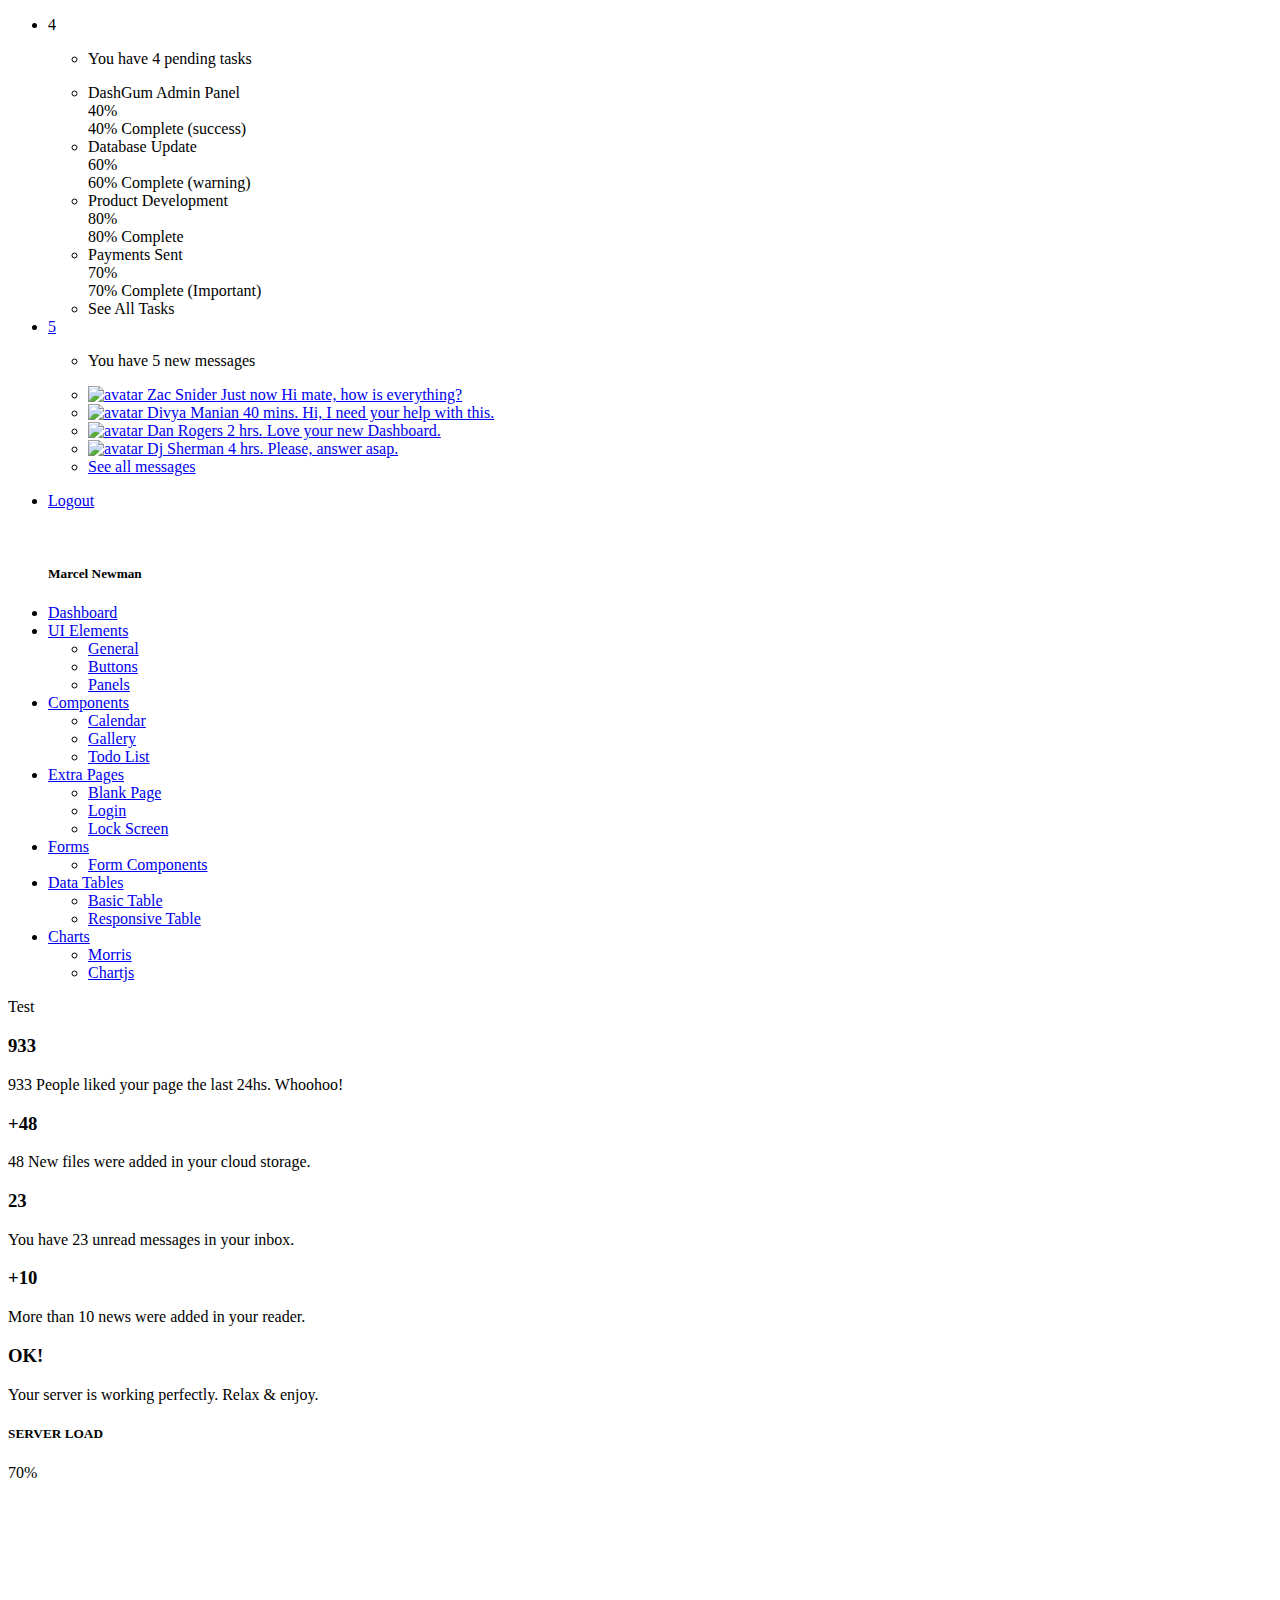
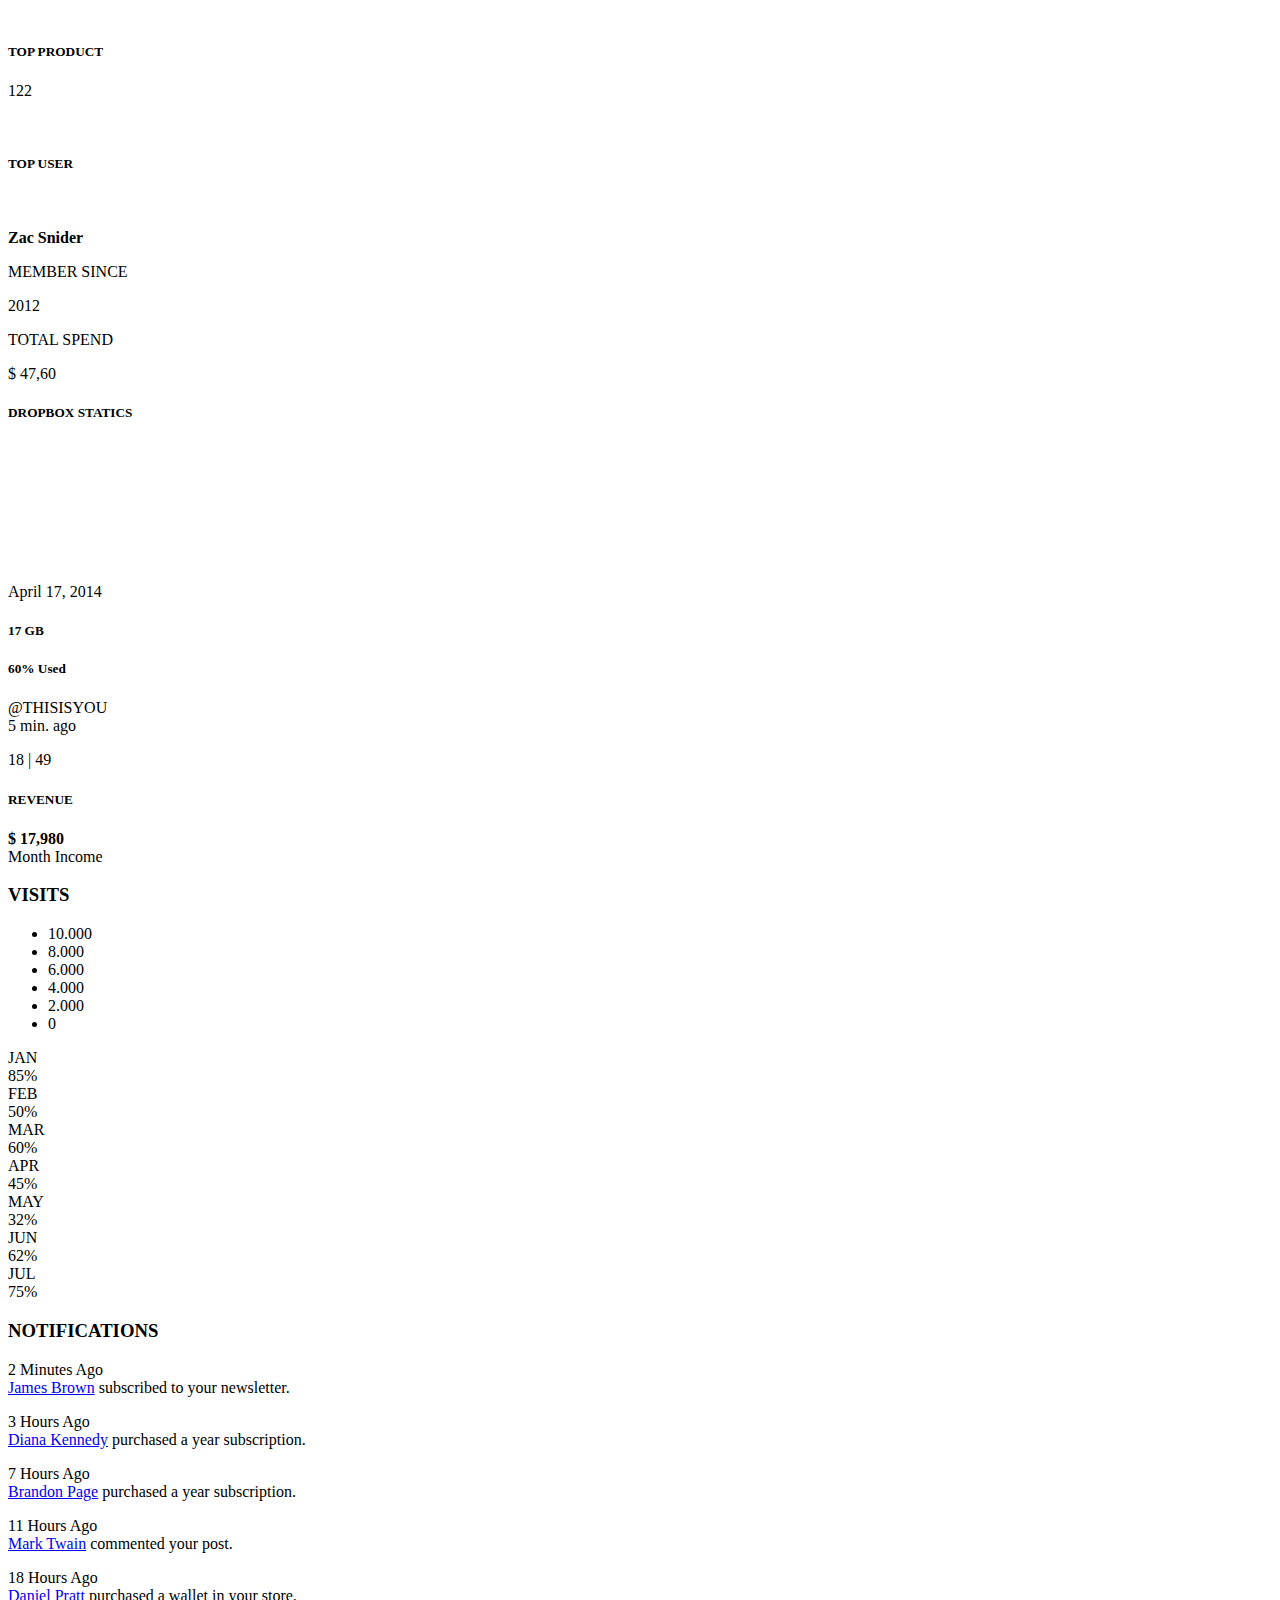
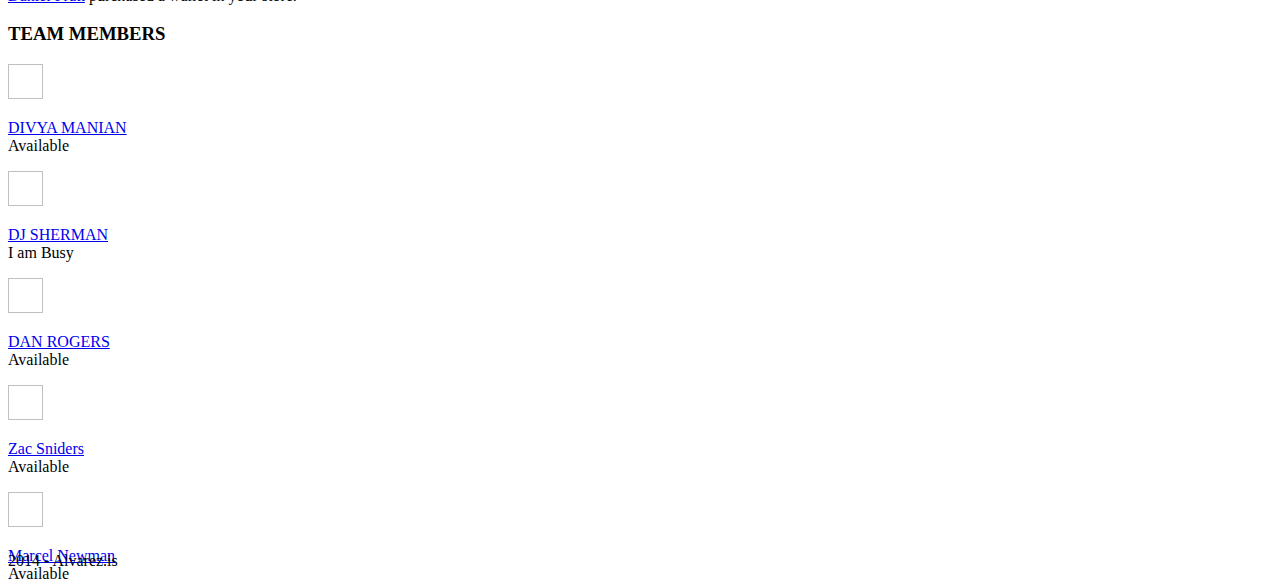
<file: src/main/resources/templates/index.html>
<!DOCTYPE html>
<html xmlns="http://www.w3.org/1999/xhtml"
      xmlns:th="http://www.thymeleaf.org">
<head>
    <title>Hello</title>
    <meta http-equiv="content-Type" content="text/html; charset=UTF-8"/>
    <meta name="viewport" content="width=device-width, initial-scale=1, maximum-scale=1"/>
    <meta name="description" content=""/>
    <meta name="author" content="Dashboard"/>

    <link href="" th:href="@{/css/bootstrap.css}" rel="stylesheet"/>
    <link href="" th:href="@{/font-awesome/css/font-awesome.css}" rel="stylesheet"/>
    <link href="" th:href="@{/css/zabuto_calendar.css}" rel="stylesheet"/>
    <link href="" th:href="@{/js/gritter/css/jquery.gritter.css}" rel="stylesheet"/>
    <link href="" th:href="@{/lineicons/style.css}" rel="stylesheet"/>
    <link href="" th:href="@{/css/style.css}" rel="stylesheet"/>
    <link href="" th:href="@{/css/style-responsive.css}" rel="stylesheet"/>

    <script src="" th:src="@{/js/chart-master/Chart.js}"></script>
    <!--[if lt IE 9]>
    <script src="https://oss.maxcdn.com/libs/html5shiv/3.7.0/html5shiv.js"></script>
    <script src="https://oss.maxcdn.com/libs/respond.js/1.4.2/respond.min.js"></script>
    <![endif]-->
</head>
<body>
<section id="container">
    <!-- **********************************************************************************************************************************************************
  TOP BAR CONTENT & NOTIFICATIONS
  *********************************************************************************************************************************************************** -->
    <!--header start-->
    <header class="header black-bg">
        <div class="sidebar-toggle-box">
            <div class="fa fa-bars tooltips" data-placement="right" data-original-title="Toggle Navigation"></div>
        </div>
        <!--logo start-->
        <a th:href="@{/}" class="logo"><b th:text="#{main.title}"></b></a>
        <!--logo end-->

        <div class="nav notify-row" id="top_menu">
            <!--  notification start -->
            <ul class="nav top-menu">
                <!-- settings start -->
                <li class="dropdown">
                    <a data-toggle="dropdown" class="dropdown-toggle" th:href="index.html">
                        <i class="fa fa-tasks"></i>
                        <span class="badge bg-theme">4</span>
                    </a>
                    <ul class="dropdown-menu extended tasks-bar">
                        <div class="notify-arrow notify-arrow-green"></div>
                        <li>
                            <p class="green">You have 4 pending tasks</p>
                        </li>
                        <li>
                            <a th:href="index.html">
                                <div class="task-info">
                                    <div class="desc">DashGum Admin Panel</div>
                                    <div class="percent">40%</div>
                                </div>
                                <div class="progress progress-striped">
                                    <div class="progress-bar progress-bar-success" role="progressbar" aria-valuenow="40"
                                         aria-valuemin="0" aria-valuemax="100" style="width: 40%">
                                        <span class="sr-only">40% Complete (success)</span>
                                    </div>
                                </div>
                            </a>
                        </li>
                        <li>
                            <a th:href="index.html">
                                <div class="task-info">
                                    <div class="desc">Database Update</div>
                                    <div class="percent">60%</div>
                                </div>
                                <div class="progress progress-striped">
                                    <div class="progress-bar progress-bar-warning" role="progressbar" aria-valuenow="60"
                                         aria-valuemin="0" aria-valuemax="100" style="width: 60%">
                                        <span class="sr-only">60% Complete (warning)</span>
                                    </div>
                                </div>
                            </a>
                        </li>
                        <li>
                            <a th:href="index.html">
                                <div class="task-info">
                                    <div class="desc">Product Development</div>
                                    <div class="percent">80%</div>
                                </div>
                                <div class="progress progress-striped">
                                    <div class="progress-bar progress-bar-info" role="progressbar" aria-valuenow="80"
                                         aria-valuemin="0" aria-valuemax="100" style="width: 80%">
                                        <span class="sr-only">80% Complete</span>
                                    </div>
                                </div>
                            </a>
                        </li>
                        <li>
                            <a th:href="index.html">
                                <div class="task-info">
                                    <div class="desc">Payments Sent</div>
                                    <div class="percent">70%</div>
                                </div>
                                <div class="progress progress-striped">
                                    <div class="progress-bar progress-bar-danger" role="progressbar" aria-valuenow="70"
                                         aria-valuemin="0" aria-valuemax="100" style="width: 70%">
                                        <span class="sr-only">70% Complete (Important)</span>
                                    </div>
                                </div>
                            </a>
                        </li>
                        <li class="external">
                            <a th:href="@{/index.html}">See All Tasks</a>
                        </li>
                    </ul>
                </li>
                <!--inbox dropdown start-->
                <li id="header_inbox_bar" class="dropdown">
                    <a data-toggle="dropdown" class="dropdown-toggle" href="index.html#">
                        <i class="fa fa-envelope-o"></i>
                        <span class="badge bg-theme">5</span>
                    </a>
                    <ul class="dropdown-menu extended inbox">
                        <div class="notify-arrow notify-arrow-green"></div>
                        <li>
                            <p class="green">You have 5 new messages</p>
                        </li>
                        <li>
                            <a href="index.html">
                                <span class="photo"><img alt="avatar" th:src="@{/img/ui-zac.jpg}"/></span>
                                    <span class="subject">
                                    <span class="from">Zac Snider</span>
                                    <span class="time">Just now</span>
                                    </span>
                                    <span class="message">
                                        Hi mate, how is everything?
                                    </span>
                            </a>
                        </li>
                        <li>
                            <a href="index.html#">
                                <span class="photo"><img alt="avatar" th:src="@{img/ui-divya.jpg}"/></span>
                                    <span class="subject">
                                    <span class="from">Divya Manian</span>
                                    <span class="time">40 mins.</span>
                                    </span>
                                    <span class="message">
                                     Hi, I need your help with this.
                                    </span>
                            </a>
                        </li>
                        <li>
                            <a href="index.html#">
                                <span class="photo"><img alt="avatar" th:src="@{/img/ui-danro.jpg}"/></span>
                                    <span class="subject">
                                    <span class="from">Dan Rogers</span>
                                    <span class="time">2 hrs.</span>
                                    </span>
                                    <span class="message">
                                        Love your new Dashboard.
                                    </span>
                            </a>
                        </li>
                        <li>
                            <a href="index.html#">
                                <span class="photo"><img alt="avatar" th:src="@{/img/ui-sherman.jpg}"/></span>
                                    <span class="subject">
                                    <span class="from">Dj Sherman</span>
                                    <span class="time">4 hrs.</span>
                                    </span>
                                    <span class="message">
                                        Please, answer asap.
                                    </span>
                            </a>
                        </li>
                        <li>
                            <a href="index.html#">See all messages</a>
                        </li>
                    </ul>
                </li>
                <!-- inbox dropdown end -->
                <!-- settings end -->
            </ul>
            <!--  notification end -->
        </div>
        <div class="top-menu">
            <ul class="nav pull-right top-menu">
                <li><a class="logout" href="login.html">Logout</a></li>
            </ul>
        </div>
    </header>
    <!--header end-->
    <!-- **********************************************************************************************************************************************************
         MAIN SIDEBAR MENU
         *********************************************************************************************************************************************************** -->
    <!--sidebar start-->
    <aside>
        <div id="sidebar" class="nav-collapse ">
            <!-- sidebar menu start-->
            <ul class="sidebar-menu" id="nav-accordion">

                <p class="centered"><a href="profile.html"><img th:src="@{/img/ui-sam.jpg}" class="img-circle"
                                                                width="60"/></a></p>
                <h5 class="centered">Marcel Newman</h5>

                <li class="mt">
                    <a class="active" href="index.html">
                        <i class="fa fa-dashboard"></i>
                        <span>Dashboard</span>
                    </a>
                </li>

                <li class="sub-menu">
                    <a href="javascript:;">
                        <i class="fa fa-desktop"></i>
                        <span>UI Elements</span>
                    </a>
                    <ul class="sub">
                        <li><a href="general.html">General</a></li>
                        <li><a href="buttons.html">Buttons</a></li>
                        <li><a href="panels.html">Panels</a></li>
                    </ul>
                </li>

                <li class="sub-menu">
                    <a href="javascript:;">
                        <i class="fa fa-cogs"></i>
                        <span>Components</span>
                    </a>
                    <ul class="sub">
                        <li><a href="calendar.html">Calendar</a></li>
                        <li><a href="gallery.html">Gallery</a></li>
                        <li><a href="todo_list.html">Todo List</a></li>
                    </ul>
                </li>
                <li class="sub-menu">
                    <a href="javascript:;">
                        <i class="fa fa-book"></i>
                        <span>Extra Pages</span>
                    </a>
                    <ul class="sub">
                        <li><a href="blank.html">Blank Page</a></li>
                        <li><a href="login.html">Login</a></li>
                        <li><a href="lock_screen.html">Lock Screen</a></li>
                    </ul>
                </li>
                <li class="sub-menu">
                    <a href="javascript:;">
                        <i class="fa fa-tasks"></i>
                        <span>Forms</span>
                    </a>
                    <ul class="sub">
                        <li><a href="form_component.html">Form Components</a></li>
                    </ul>
                </li>
                <li class="sub-menu">
                    <a href="javascript:;">
                        <i class="fa fa-th"></i>
                        <span>Data Tables</span>
                    </a>
                    <ul class="sub">
                        <li><a href="basic_table.html">Basic Table</a></li>
                        <li><a href="responsive_table.html">Responsive Table</a></li>
                    </ul>
                </li>
                <li class="sub-menu">
                    <a href="javascript:;">
                        <i class=" fa fa-bar-chart-o"></i>
                        <span>Charts</span>
                    </a>
                    <ul class="sub">
                        <li><a href="morris.html">Morris</a></li>
                        <li><a href="chartjs.html">Chartjs</a></li>
                    </ul>
                </li>

            </ul>
            <!-- sidebar menu end-->
        </div>
    </aside>
    <!--sidebar end-->

    <!-- **********************************************************************************************************************************************************
      MAIN CONTENT
      *********************************************************************************************************************************************************** -->
    <!--main content start-->
    <section id="main-content">
        <section class="wrapper">
            <div class="row">
                <p th:text="${param.q[0]}" th:unless="${param.q == null}">Test</p>

                <div class="col-lg-9 main-chart">
                    <div class="row mtbox">
                        <div class="col-md-2 col-sm-2 col-md-offset-1 box0">
                            <div class="box1">
                                <span class="li_heart"></span>

                                <h3>933</h3>
                            </div>
                            <p>933 People liked your page the last 24hs. Whoohoo!</p>
                        </div>
                        <div class="col-md-2 col-sm-2 box0">
                            <div class="box1">
                                <span class="li_cloud"></span>

                                <h3>+48</h3>
                            </div>
                            <p>48 New files were added in your cloud storage.</p>
                        </div>
                        <div class="col-md-2 col-sm-2 box0">
                            <div class="box1">
                                <span class="li_stack"></span>

                                <h3>23</h3>
                            </div>
                            <p>You have 23 unread messages in your inbox.</p>
                        </div>
                        <div class="col-md-2 col-sm-2 box0">
                            <div class="box1">
                                <span class="li_news"></span>

                                <h3>+10</h3>
                            </div>
                            <p>More than 10 news were added in your reader.</p>
                        </div>
                        <div class="col-md-2 col-sm-2 box0">
                            <div class="box1">
                                <span class="li_data"></span>

                                <h3>OK!</h3>
                            </div>
                            <p>Your server is working perfectly. Relax &amp; enjoy.</p>
                        </div>
                    </div>
                    <!-- /row mt -->

                    <div class="row mt">
                        <!-- SERVER STATUS PANELS -->
                        <div class="col-md-4 col-sm-4 mb">
                            <div class="white-panel pn donut-chart">
                                <div class="white-header">
                                    <h5>SERVER LOAD</h5>
                                </div>
                                <div class="row">
                                    <div class="col-sm-6 col-xs-6 goleft">
                                        <p><i class="fa fa-database"></i> 70%</p>
                                    </div>
                                </div>
                                <canvas id="serverstatus01" height="120" width="120"></canvas>
                                <script>
                                    var doughnutData = [
                                        {
                                            value: 70,
                                            color: "#68dff0"
                                        },
                                        {
                                            value: 30,
                                            color: "#fdfdfd"
                                        }
                                    ];
                                    var myDoughnut = new Chart(document.getElementById("serverstatus01").getContext("2d")).Doughnut(doughnutData);
                                </script>
                            </div>
                            <!--/grey-panel -->
                        </div>
                        <!-- /col-md-4-->

                        <div class="col-md-4 col-sm-4 mb">
                            <div class="white-panel pn">
                                <div class="white-header">
                                    <h5>TOP PRODUCT</h5>
                                </div>
                                <div class="row">
                                    <div class="col-sm-6 col-xs-6 goleft">
                                        <p><i class="fa fa-heart"></i> 122</p>
                                    </div>
                                    <div class="col-sm-6 col-xs-6"></div>
                                </div>
                                <div class="centered">
                                    <img th:src="@{/img/product.png}" width="120"/>
                                </div>
                            </div>
                        </div>
                        <!-- /col-md-4 -->
                        <div class="col-md-4 mb">
                            <!-- WHITE PANEL - TOP USER -->
                            <div class="white-panel pn">
                                <div class="white-header">
                                    <h5>TOP USER</h5>
                                </div>
                                <p><img th:src="@{/img/ui-zac.jpg}" class="img-circle" width="80"/></p>
                                <p><b>Zac Snider</b></p>
                                <div class="row">
                                    <div class="col-md-6">
                                        <p class="small mt">MEMBER SINCE</p>
                                        <p>2012</p>
                                    </div>
                                    <div class="col-md-6">
                                        <p class="small mt">TOTAL SPEND</p>
                                        <p>$ 47,60</p>
                                    </div>
                                </div>
                            </div>
                        </div><!-- /col-md-4 -->


                    </div><!-- /row -->

                    <div class="row">
                        <!-- TWITTER PANEL -->
                        <div class="col-md-4 mb">
                            <div class="darkblue-panel pn">
                                <div class="darkblue-header">
                                    <h5>DROPBOX STATICS</h5>
                                </div>
                                <canvas id="serverstatus02" height="120" width="120"></canvas>
                                <script>
                                    var doughnutData = [
                                        {
                                            value: 60,
                                            color:"#68dff0"
                                        },
                                        {
                                            value : 40,
                                            color : "#444c57"
                                        }
                                    ];
                                    var myDoughnut = new Chart(document.getElementById("serverstatus02").getContext("2d")).Doughnut(doughnutData);
                                </script>
                                <p>April 17, 2014</p>
                                <footer>
                                    <div class="pull-left">
                                        <h5><i class="fa fa-hdd-o"></i> 17 GB</h5>
                                    </div>
                                    <div class="pull-right">
                                        <h5>60% Used</h5>
                                    </div>
                                </footer>
                            </div><!-- /darkblue panel -->

                        </div><!-- /col-md-4 -->
                        <div class="col-md-4 mb">
                            <!-- INSTAGRAM PANEL -->
                            <div class="instagram-panel pn">
                                <i class="fa fa-instagram fa-4x"></i>
                                <p>@THISISYOU<br/>
                                    5 min. ago
                                </p>
                                <p><i class="fa fa-comment"></i> 18 | <i class="fa fa-heart"></i> 49</p>
                            </div>
                        </div><!-- /col-md-4 -->

                        <div class="col-md-4 col-sm-4 mb">
                            <!-- REVENUE PANEL -->
                            <div class="darkblue-panel pn">
                                <div class="darkblue-header">
                                    <h5>REVENUE</h5>
                                </div>
                                <div class="chart mt">
                                    <div class="sparkline" data-type="line" data-resize="true" data-height="75" data-width="90%" data-line-width="1" data-line-color="#fff" data-spot-color="#fff" data-fill-color="" data-highlight-line-color="#fff" data-spot-radius="4" data-data="[200,135,667,333,526,996,564,123,890,464,655]"></div>
                                </div>
                                <p class="mt"><b>$ 17,980</b><br/>Month Income</p>
                            </div>
                        </div><!-- /col-md-4 -->
                    </div><!-- /row -->

                    <div class="row mt">
                        <!--CUSTOM CHART START -->
                        <div class="border-head">
                            <h3>VISITS</h3>
                        </div>
                        <div class="custom-bar-chart">
                            <ul class="y-axis">
                                <li><span>10.000</span></li>
                                <li><span>8.000</span></li>
                                <li><span>6.000</span></li>
                                <li><span>4.000</span></li>
                                <li><span>2.000</span></li>
                                <li><span>0</span></li>
                            </ul>
                            <div class="bar">
                                <div class="title">JAN</div>
                                <div class="value tooltips" data-original-title="8.500" data-toggle="tooltip" data-placement="top">85%</div>
                            </div>
                            <div class="bar ">
                                <div class="title">FEB</div>
                                <div class="value tooltips" data-original-title="5.000" data-toggle="tooltip" data-placement="top">50%</div>
                            </div>
                            <div class="bar ">
                                <div class="title">MAR</div>
                                <div class="value tooltips" data-original-title="6.000" data-toggle="tooltip" data-placement="top">60%</div>
                            </div>
                            <div class="bar ">
                                <div class="title">APR</div>
                                <div class="value tooltips" data-original-title="4.500" data-toggle="tooltip" data-placement="top">45%</div>
                            </div>
                            <div class="bar">
                                <div class="title">MAY</div>
                                <div class="value tooltips" data-original-title="3.200" data-toggle="tooltip" data-placement="top">32%</div>
                            </div>
                            <div class="bar ">
                                <div class="title">JUN</div>
                                <div class="value tooltips" data-original-title="6.200" data-toggle="tooltip" data-placement="top">62%</div>
                            </div>
                            <div class="bar">
                                <div class="title">JUL</div>
                                <div class="value tooltips" data-original-title="7.500" data-toggle="tooltip" data-placement="top">75%</div>
                            </div>
                        </div>
                        <!--custom chart end-->
                    </div><!-- /row -->

                </div><!-- /col-lg-9 END SECTION MIDDLE -->

                <!-- **********************************************************************************************************************************************************
      RIGHT SIDEBAR CONTENT
      *********************************************************************************************************************************************************** -->


                <div class="col-lg-3 ds">
                    <!--COMPLETED ACTIONS DONUTS CHART-->
                    <h3>NOTIFICATIONS</h3>

                    <!-- First Action -->
                    <div class="desc">
                        <div class="thumb">
                            <span class="badge bg-theme"><i class="fa fa-clock-o"></i></span>
                        </div>
                        <div class="details">
                            <p><muted>2 Minutes Ago</muted><br/>
                                <a href="#">James Brown</a> subscribed to your newsletter.<br/>
                            </p>
                        </div>
                    </div>
                    <!-- Second Action -->
                    <div class="desc">
                        <div class="thumb">
                            <span class="badge bg-theme"><i class="fa fa-clock-o"></i></span>
                        </div>
                        <div class="details">
                            <p><muted>3 Hours Ago</muted><br/>
                                <a href="#">Diana Kennedy</a> purchased a year subscription.<br/>
                            </p>
                        </div>
                    </div>
                    <!-- Third Action -->
                    <div class="desc">
                        <div class="thumb">
                            <span class="badge bg-theme"><i class="fa fa-clock-o"></i></span>
                        </div>
                        <div class="details">
                            <p><muted>7 Hours Ago</muted><br/>
                                <a href="#">Brandon Page</a> purchased a year subscription.<br/>
                            </p>
                        </div>
                    </div>
                    <!-- Fourth Action -->
                    <div class="desc">
                        <div class="thumb">
                            <span class="badge bg-theme"><i class="fa fa-clock-o"></i></span>
                        </div>
                        <div class="details">
                            <p><muted>11 Hours Ago</muted><br/>
                                <a href="#">Mark Twain</a> commented your post.<br/>
                            </p>
                        </div>
                    </div>
                    <!-- Fifth Action -->
                    <div class="desc">
                        <div class="thumb">
                            <span class="badge bg-theme"><i class="fa fa-clock-o"></i></span>
                        </div>
                        <div class="details">
                            <p><muted>18 Hours Ago</muted><br/>
                                <a href="#">Daniel Pratt</a> purchased a wallet in your store.<br/>
                            </p>
                        </div>
                    </div>

                    <!-- USERS ONLINE SECTION -->
                    <h3>TEAM MEMBERS</h3>
                    <!-- First Member -->
                    <div class="desc">
                        <div class="thumb">
                            <img class="img-circle" th:src="@{/img/ui-divya.jpg}" width="35px" height="35px" align=""/>
                        </div>
                        <div class="details">
                            <p><a href="#">DIVYA MANIAN</a><br/>
                                <muted>Available</muted>
                            </p>
                        </div>
                    </div>
                    <!-- Second Member -->
                    <div class="desc">
                        <div class="thumb">
                            <img class="img-circle" th:src="@{/img/ui-sherman.jpg}" width="35px" height="35px" align=""/>
                        </div>
                        <div class="details">
                            <p><a href="#">DJ SHERMAN</a><br/>
                                <muted>I am Busy</muted>
                            </p>
                        </div>
                    </div>
                    <!-- Third Member -->
                    <div class="desc">
                        <div class="thumb">
                            <img class="img-circle" th:src="@{/img/ui-danro.jpg}" width="35px" height="35px" align=""/>
                        </div>
                        <div class="details">
                            <p><a href="#">DAN ROGERS</a><br/>
                                <muted>Available</muted>
                            </p>
                        </div>
                    </div>
                    <!-- Fourth Member -->
                    <div class="desc">
                        <div class="thumb">
                            <img class="img-circle" th:src="@{/img/ui-zac.jpg}" width="35px" height="35px" align=""/>
                        </div>
                        <div class="details">
                            <p><a href="#">Zac Sniders</a><br/>
                                <muted>Available</muted>
                            </p>
                        </div>
                    </div>
                    <!-- Fifth Member -->
                    <div class="desc">
                        <div class="thumb">
                            <img class="img-circle" th:src="@{/img/ui-sam.jpg}" width="35px" height="35px" align=""/>
                        </div>
                        <div class="details">
                            <p><a href="#">Marcel Newman</a><br/>
                                <muted>Available</muted>
                            </p>
                        </div>
                    </div>

                    <!-- CALENDAR-->
                    <div id="calendar" class="mb">
                        <div class="panel green-panel no-margin">
                            <div class="panel-body">
                                <div id="date-popover" class="popover top" style="cursor: pointer; disadding: block; margin-left: 33%; margin-top: -50px; width: 175px;">
                                    <div class="arrow"></div>
                                    <h3 class="popover-title" style="disadding: none;"></h3>
                                    <div id="date-popover-content" class="popover-content"></div>
                                </div>
                                <div id="my-calendar"></div>
                            </div>
                        </div>
                    </div><!-- / calendar -->

                </div><!-- /col-lg-3 -->
            </div><!--/row -->
        </section>
    </section>
    <!--main content end-->

    <!--footer start-->
    <footer class="site-footer">
        <div class="text-center">
            2014 - Alvarez.is
            <a th:href="@{#}" class="go-top">
                <i class="fa fa-angle-up"></i>
            </a>
        </div>
    </footer>
    <!--footer end-->

</section>

<!-- js placed at the end of the document so the pages load faster -->
<script th:src="@{/js/jquery.js}"></script>
<script th:src="@{/js/jquery-1.8.3.min.js}"></script>
<script th:src="@{/js/bootstrap.min.js}"></script>
<script class="include" type="text/javascript" th:src="@{/js/jquery.dcjqaccordion.2.7.js}"></script>
<script th:src="@{/js/jquery.scrollTo.min.js}"></script>
<script th:src="@{/js/jquery.nicescroll.js}" type="text/javascript"></script>
<script th:src="@{/js/jquery.sparkline.js}"></script>

<!--common script for all pages-->
<script th:src="@{/js/common-scripts.js}"></script>

<script type="text/javascript" th:src="@{/js/gritter/js/jquery.gritter.js}"></script>
<script type="text/javascript" th:src="@{/js/gritter-conf.js}"></script>

<!--script for this page-->
<script th:src="@{/js/sparkline-chart.js}"></script>
<script th:src="@{/js/zabuto_calendar.js}"></script>

<script type="text/javascript">
    $(document).ready(function () {
        var unique_id = $.gritter.add({
            // (string | mandatory) the heading of the notification
            title: 'Welcome to Dashgum!',
            // (string | mandatory) the text inside the notification
            text: 'Hover me to enable the Close Button. You can hide the left sidebar clicking on the button next to the logo. Free version for <a href="http://blacktie.co" target="_blank" style="color:#ffd777">BlackTie.co</a>.',
            // (string | optional) the image to display on the left
            image: '/img/ui-sam.jpg',
            // (bool | optional) if you want it to fade out on its own or just sit there
            sticky: true,
            // (int | optional) the time you want it to be alive for before fading out
            time: '',
            // (string | optional) the class name you want to apply to that specific message
            class_name: 'my-sticky-class'
        });

        return false;
    });
</script>

<script type="application/javascript">
    $(document).ready(function () {
        $("#date-popover").popover({html: true, trigger: "manual"});
        $("#date-popover").hide();
        $("#date-popover").click(function (e) {
            $(this).hide();
        });

        $("#my-calendar").zabuto_calendar({
            action: function () {
                return myDateFunction(this.id, false);
            },
            action_nav: function () {
                return myNavFunction(this.id);
            },
            ajax: {
                url: "show_data.php?action=1",
                modal: true
            },
            legend: [
                {type: "text", label: "Special event", badge: "00"},
                {type: "block", label: "Regular event",}
            ]
        });
    });


    function myNavFunction(id) {
        $("#date-popover").hide();
        var nav = $("#" + id).data("navigation");
        var to = $("#" + id).data("to");
        console.log('nav ' + nav + ' to: ' + to.month + '/' + to.year);
    }
</script>

</body>
</html>
</file>
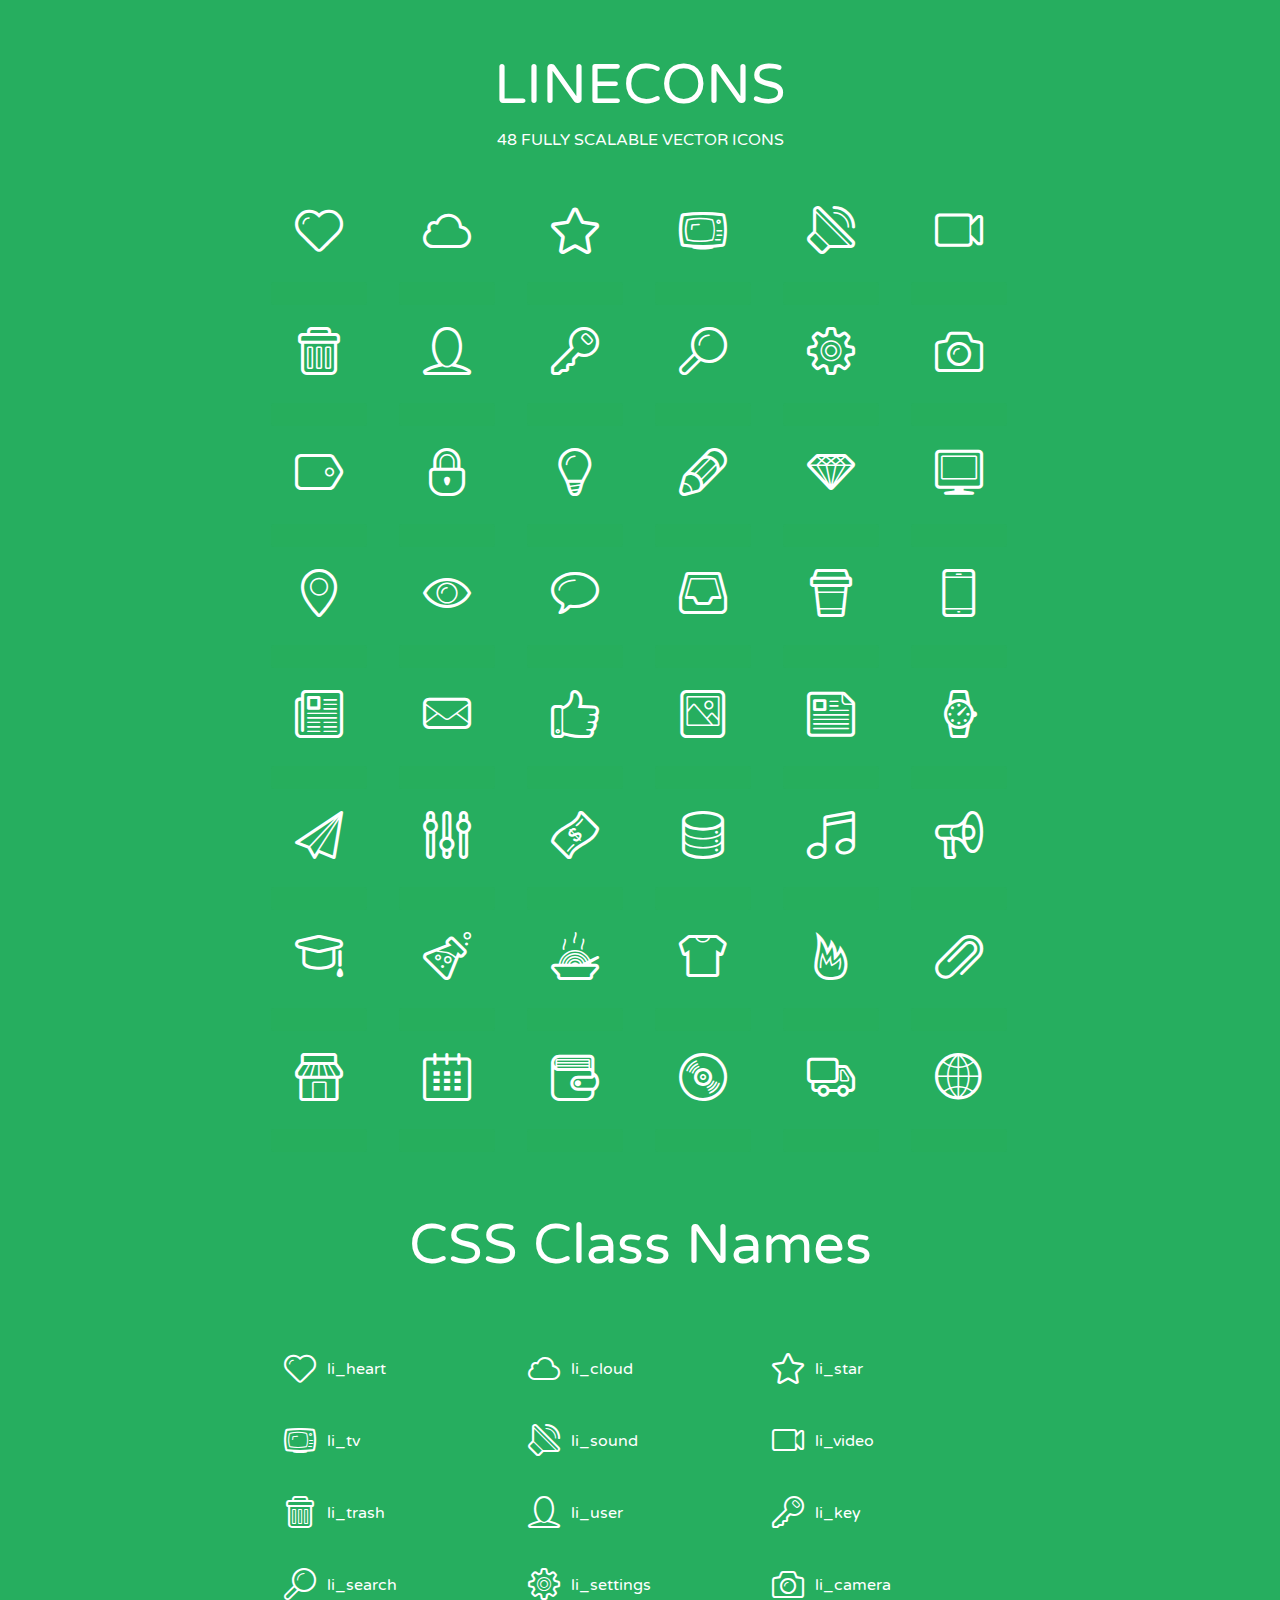
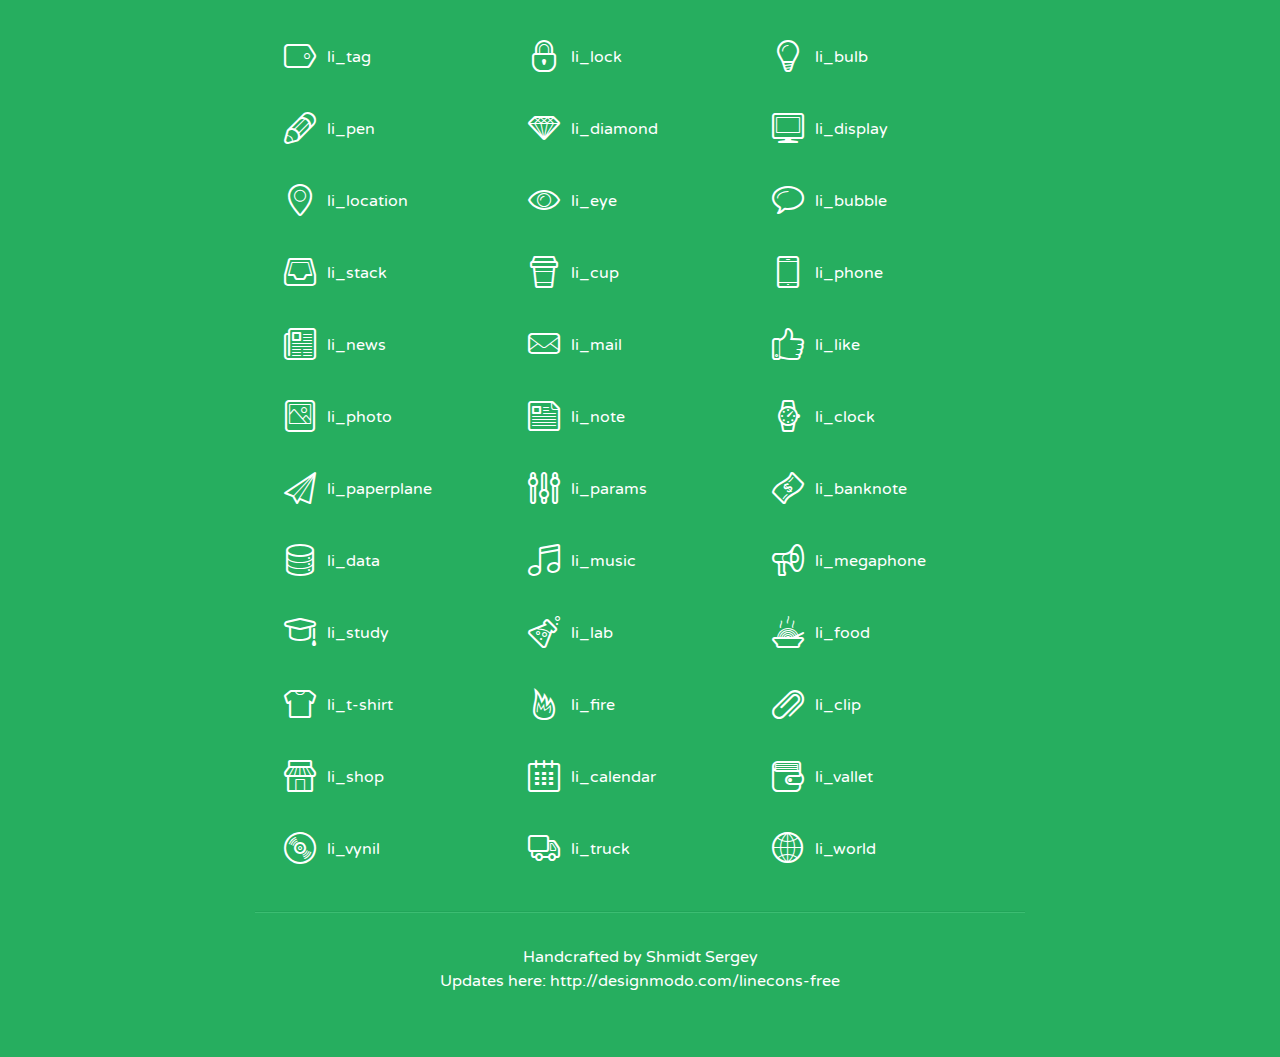
<file: src/main/resources/static/lineicons/index.html>
<!doctype html>
<html>
<head>
<title>LINECONS - 48 Fully Scalable Vector Icons</title>
<link rel="stylesheet" href="style.css" />
<link href='http://fonts.googleapis.com/css?family=Varela+Round' rel='stylesheet' type='text/css'>
<!--[if lte IE 7]><script src="lte-ie7.js"></script><![endif]-->

<!-- 

Thanks http://icomoon.io/app/ for amazing service!

-->


<style>
	section, header, footer {display: block;}
	body {
		font-family: 'Varela Round', sans-serif;
		color: #333333;
		line-height: 1.5;
		font-size: 16px;
		background:#26ae5f;
		color:white;
		-moz-text-shadow: 0 1px 1px rgba(0, 0, 0, 0.21);
		-webkit-text-shadow: 0 1px 1px rgba(0, 0, 0, 0.21);
	}
	* {
		-moz-box-sizing: border-box;
		-webkit-box-sizing: border-box;
		box-sizing: border-box;
		margin: 0;
		padding: 0;
	}
	.glyph {
		float: left;
		text-align: center;
		padding: .5em;
		margin: 0 .5em;
		width: 7em;
		border-radius: .375em;
		top:0;
		position:relative;
		-webkit-transition:0.2s ease-in;
		-o-transition:0.2s ease-in;
		-moz-transition:0.2s ease-in;
		-ie-transition:0.2s ease-in;
		transition:0.2s ease-in;
	}
	.glyph input {
		width: 100%;
		text-align: center;
		font-family: consolas, monospace;
		border-radius:3px;
		border:none;
		padding:4px;
		background:#26AE5C;
		color:#26AE5C;
		-webkit-transition:0.2s ease-in;
		-o-transition:0.2s ease-in;
		-moz-transition:0.2s ease-in;
		-ie-transition:0.2s ease-in;
		transition:0.2s ease-in;
	}
	.glyph:hover input {
		background:#26ae5f;
		padding:4px;
		color:#ffffff;
	}
	.glyph:hover {
		-webkit-transition: all 0.5s ease-out;
		background:#222821;
		color:#fff;
		text-shadow: none;
		-moz-text-shadow: none;
		-webkit-text-shadow: none;
		top:-5px;
		position:relative;
	}
	.glyph input, .mtm {
		margin-top: .75em;
	}
	.w-main {
		width: 770px;
		text-align:center;
	}
	.centered {
		margin-left: auto;
		margin-right: auto;
	}
	.fs1 {
		font-size: 3em;
	}
	header {
		margin: 2em 0;
		padding-bottom: .5em;
	}
	header h1 {
		font-size: 3.5em;
		font-weight: normal;
	}
	.clearfix:before, .clearfix:after { content: ""; display: table; }
	.clearfix:after, .clear { clear: both; }
	footer {
		margin: 2em 0;
		padding: 2em 0;
		border-top: 1px solid rgb(60, 189, 114);
		box-shadow: 0 -1px rgb(33, 165, 89);
	}
	a, a:visited {
		color: #ffffff; text-decoration:none;
	}
	a:hover, a:focus {color: #222821; text-decoration:none;}
	.box1 {
		display: inline-block;
		width: 14em;
		padding: .25em .5em;
		margin: .5em 1em .5em 0;
		text-align:left;
		
	}
	.box1 span { 
		font-size:2em;
		position: relative;
		top: 0.25em;
		margin-right: 0.1em;
	}
</style>
</head>
<body>
	<div class="w-main centered">
	<section class="mtm clearfix" id="glyphs">
	<header>
		<h1>LINECONS</h1>
		<p>48 FULLY SCALABLE VECTOR ICONS</p>
	</header>
	<div class="glyph">
		<div class="fs1" aria-hidden="true" data-icon="&#xe000;"></div>
		<input type="text" readonly="readonly" value="&amp;#xe000;" />
	</div>
	<div class="glyph">
		<div class="fs1" aria-hidden="true" data-icon="&#xe001;"></div>
		<input type="text" readonly="readonly" value="&amp;#xe001;" />
	</div>
	<div class="glyph">
		<div class="fs1" aria-hidden="true" data-icon="&#xe002;"></div>
		<input type="text" readonly="readonly" value="&amp;#xe002;" />
	</div>
	<div class="glyph">
		<div class="fs1" aria-hidden="true" data-icon="&#xe003;"></div>
		<input type="text" readonly="readonly" value="&amp;#xe003;" />
	</div>
	<div class="glyph">
		<div class="fs1" aria-hidden="true" data-icon="&#xe004;"></div>
		<input type="text" readonly="readonly" value="&amp;#xe004;" />
	</div>
	<div class="glyph">
		<div class="fs1" aria-hidden="true" data-icon="&#xe005;"></div>
		<input type="text" readonly="readonly" value="&amp;#xe005;" />
	</div>
	<div class="glyph">
		<div class="fs1" aria-hidden="true" data-icon="&#xe006;"></div>
		<input type="text" readonly="readonly" value="&amp;#xe006;" />
	</div>
	<div class="glyph">
		<div class="fs1" aria-hidden="true" data-icon="&#xe007;"></div>
		<input type="text" readonly="readonly" value="&amp;#xe007;" />
	</div>
	<div class="glyph">
		<div class="fs1" aria-hidden="true" data-icon="&#xe008;"></div>
		<input type="text" readonly="readonly" value="&amp;#xe008;" />
	</div>
	<div class="glyph">
		<div class="fs1" aria-hidden="true" data-icon="&#xe009;"></div>
		<input type="text" readonly="readonly" value="&amp;#xe009;" />
	</div>
	<div class="glyph">
		<div class="fs1" aria-hidden="true" data-icon="&#xe00a;"></div>
		<input type="text" readonly="readonly" value="&amp;#xe00a;" />
	</div>
	<div class="glyph">
		<div class="fs1" aria-hidden="true" data-icon="&#xe00b;"></div>
		<input type="text" readonly="readonly" value="&amp;#xe00b;" />
	</div>
	<div class="glyph">
		<div class="fs1" aria-hidden="true" data-icon="&#xe00c;"></div>
		<input type="text" readonly="readonly" value="&amp;#xe00c;" />
	</div>
	<div class="glyph">
		<div class="fs1" aria-hidden="true" data-icon="&#xe00d;"></div>
		<input type="text" readonly="readonly" value="&amp;#xe00d;" />
	</div>
	<div class="glyph">
		<div class="fs1" aria-hidden="true" data-icon="&#xe00e;"></div>
		<input type="text" readonly="readonly" value="&amp;#xe00e;" />
	</div>
	<div class="glyph">
		<div class="fs1" aria-hidden="true" data-icon="&#xe00f;"></div>
		<input type="text" readonly="readonly" value="&amp;#xe00f;" />
	</div>
	<div class="glyph">
		<div class="fs1" aria-hidden="true" data-icon="&#xe010;"></div>
		<input type="text" readonly="readonly" value="&amp;#xe010;" />
	</div>
	<div class="glyph">
		<div class="fs1" aria-hidden="true" data-icon="&#xe011;"></div>
		<input type="text" readonly="readonly" value="&amp;#xe011;" />
	</div>
	<div class="glyph">
		<div class="fs1" aria-hidden="true" data-icon="&#xe012;"></div>
		<input type="text" readonly="readonly" value="&amp;#xe012;" />
	</div>
	<div class="glyph">
		<div class="fs1" aria-hidden="true" data-icon="&#xe013;"></div>
		<input type="text" readonly="readonly" value="&amp;#xe013;" />
	</div>
	<div class="glyph">
		<div class="fs1" aria-hidden="true" data-icon="&#xe014;"></div>
		<input type="text" readonly="readonly" value="&amp;#xe014;" />
	</div>
	<div class="glyph">
		<div class="fs1" aria-hidden="true" data-icon="&#xe015;"></div>
		<input type="text" readonly="readonly" value="&amp;#xe015;" />
	</div>
	<div class="glyph">
		<div class="fs1" aria-hidden="true" data-icon="&#xe016;"></div>
		<input type="text" readonly="readonly" value="&amp;#xe016;" />
	</div>
	<div class="glyph">
		<div class="fs1" aria-hidden="true" data-icon="&#xe017;"></div>
		<input type="text" readonly="readonly" value="&amp;#xe017;" />
	</div>
	<div class="glyph">
		<div class="fs1" aria-hidden="true" data-icon="&#xe018;"></div>
		<input type="text" readonly="readonly" value="&amp;#xe018;" />
	</div>
	<div class="glyph">
		<div class="fs1" aria-hidden="true" data-icon="&#xe019;"></div>
		<input type="text" readonly="readonly" value="&amp;#xe019;" />
	</div>
	<div class="glyph">
		<div class="fs1" aria-hidden="true" data-icon="&#xe01a;"></div>
		<input type="text" readonly="readonly" value="&amp;#xe01a;" />
	</div>
	<div class="glyph">
		<div class="fs1" aria-hidden="true" data-icon="&#xe01b;"></div>
		<input type="text" readonly="readonly" value="&amp;#xe01b;" />
	</div>
	<div class="glyph">
		<div class="fs1" aria-hidden="true" data-icon="&#xe01c;"></div>
		<input type="text" readonly="readonly" value="&amp;#xe01c;" />
	</div>
	<div class="glyph">
		<div class="fs1" aria-hidden="true" data-icon="&#xe01d;"></div>
		<input type="text" readonly="readonly" value="&amp;#xe01d;" />
	</div>
	<div class="glyph">
		<div class="fs1" aria-hidden="true" data-icon="&#xe01e;"></div>
		<input type="text" readonly="readonly" value="&amp;#xe01e;" />
	</div>
	<div class="glyph">
		<div class="fs1" aria-hidden="true" data-icon="&#xe01f;"></div>
		<input type="text" readonly="readonly" value="&amp;#xe01f;" />
	</div>
	<div class="glyph">
		<div class="fs1" aria-hidden="true" data-icon="&#xe020;"></div>
		<input type="text" readonly="readonly" value="&amp;#xe020;" />
	</div>
	<div class="glyph">
		<div class="fs1" aria-hidden="true" data-icon="&#xe021;"></div>
		<input type="text" readonly="readonly" value="&amp;#xe021;" />
	</div>
	<div class="glyph">
		<div class="fs1" aria-hidden="true" data-icon="&#xe022;"></div>
		<input type="text" readonly="readonly" value="&amp;#xe022;" />
	</div>
	<div class="glyph">
		<div class="fs1" aria-hidden="true" data-icon="&#xe023;"></div>
		<input type="text" readonly="readonly" value="&amp;#xe023;" />
	</div>
	<div class="glyph">
		<div class="fs1" aria-hidden="true" data-icon="&#xe024;"></div>
		<input type="text" readonly="readonly" value="&amp;#xe024;" />
	</div>
	<div class="glyph">
		<div class="fs1" aria-hidden="true" data-icon="&#xe025;"></div>
		<input type="text" readonly="readonly" value="&amp;#xe025;" />
	</div>
	<div class="glyph">
		<div class="fs1" aria-hidden="true" data-icon="&#xe026;"></div>
		<input type="text" readonly="readonly" value="&amp;#xe026;" />
	</div>
	<div class="glyph">
		<div class="fs1" aria-hidden="true" data-icon="&#xe027;"></div>
		<input type="text" readonly="readonly" value="&amp;#xe027;" />
	</div>
	<div class="glyph">
		<div class="fs1" aria-hidden="true" data-icon="&#xe028;"></div>
		<input type="text" readonly="readonly" value="&amp;#xe028;" />
	</div>
	<div class="glyph">
		<div class="fs1" aria-hidden="true" data-icon="&#xe029;"></div>
		<input type="text" readonly="readonly" value="&amp;#xe029;" />
	</div>
	<div class="glyph">
		<div class="fs1" aria-hidden="true" data-icon="&#xe02a;"></div>
		<input type="text" readonly="readonly" value="&amp;#xe02a;" />
	</div>
	<div class="glyph">
		<div class="fs1" aria-hidden="true" data-icon="&#xe02b;"></div>
		<input type="text" readonly="readonly" value="&amp;#xe02b;" />
	</div>
	<div class="glyph">
		<div class="fs1" aria-hidden="true" data-icon="&#xe02c;"></div>
		<input type="text" readonly="readonly" value="&amp;#xe02c;" />
	</div>
	<div class="glyph">
		<div class="fs1" aria-hidden="true" data-icon="&#xe02d;"></div>
		<input type="text" readonly="readonly" value="&amp;#xe02d;" />
	</div>
	<div class="glyph">
		<div class="fs1" aria-hidden="true" data-icon="&#xe02e;"></div>
		<input type="text" readonly="readonly" value="&amp;#xe02e;" />
	</div>
	<div class="glyph">
		<div class="fs1" aria-hidden="true" data-icon="&#xe02f;"></div>
		<input type="text" readonly="readonly" value="&amp;#xe02f;" />
	</div>
	</section>
	<div class="clear"></div>
	<section class="mtm clearfix" id="glyphs">
	<header>
		<h1>CSS Class Names</h1>
	</header>
	<span class="box1">
		<span aria-hidden="true" class="li_heart"></span>
		&nbsp;li_heart
	</span>
	<span class="box1">
		<span aria-hidden="true" class="li_cloud"></span>
		&nbsp;li_cloud
	</span>
	<span class="box1">
		<span aria-hidden="true" class="li_star"></span>
		&nbsp;li_star
	</span>
	<span class="box1">
		<span aria-hidden="true" class="li_tv"></span>
		&nbsp;li_tv
	</span>
	<span class="box1">
		<span aria-hidden="true" class="li_sound"></span>
		&nbsp;li_sound
	</span>
	<span class="box1">
		<span aria-hidden="true" class="li_video"></span>
		&nbsp;li_video
	</span>
	<span class="box1">
		<span aria-hidden="true" class="li_trash"></span>
		&nbsp;li_trash
	</span>
	<span class="box1">
		<span aria-hidden="true" class="li_user"></span>
		&nbsp;li_user
	</span>
	<span class="box1">
		<span aria-hidden="true" class="li_key"></span>
		&nbsp;li_key
	</span>
	<span class="box1">
		<span aria-hidden="true" class="li_search"></span>
		&nbsp;li_search
	</span>
	<span class="box1">
		<span aria-hidden="true" class="li_settings"></span>
		&nbsp;li_settings
	</span>
	<span class="box1">
		<span aria-hidden="true" class="li_camera"></span>
		&nbsp;li_camera
	</span>
	<span class="box1">
		<span aria-hidden="true" class="li_tag"></span>
		&nbsp;li_tag
	</span>
	<span class="box1">
		<span aria-hidden="true" class="li_lock"></span>
		&nbsp;li_lock
	</span>
	<span class="box1">
		<span aria-hidden="true" class="li_bulb"></span>
		&nbsp;li_bulb
	</span>
	<span class="box1">
		<span aria-hidden="true" class="li_pen"></span>
		&nbsp;li_pen
	</span>
	<span class="box1">
		<span aria-hidden="true" class="li_diamond"></span>
		&nbsp;li_diamond
	</span>
	<span class="box1">
		<span aria-hidden="true" class="li_display"></span>
		&nbsp;li_display
	</span>
	<span class="box1">
		<span aria-hidden="true" class="li_location"></span>
		&nbsp;li_location
	</span>
	<span class="box1">
		<span aria-hidden="true" class="li_eye"></span>
		&nbsp;li_eye
	</span>
	<span class="box1">
		<span aria-hidden="true" class="li_bubble"></span>
		&nbsp;li_bubble
	</span>
	<span class="box1">
		<span aria-hidden="true" class="li_stack"></span>
		&nbsp;li_stack
	</span>
	<span class="box1">
		<span aria-hidden="true" class="li_cup"></span>
		&nbsp;li_cup
	</span>
	<span class="box1">
		<span aria-hidden="true" class="li_phone"></span>
		&nbsp;li_phone
	</span>
	<span class="box1">
		<span aria-hidden="true" class="li_news"></span>
		&nbsp;li_news
	</span>
	<span class="box1">
		<span aria-hidden="true" class="li_mail"></span>
		&nbsp;li_mail
	</span>
	<span class="box1">
		<span aria-hidden="true" class="li_like"></span>
		&nbsp;li_like
	</span>
	<span class="box1">
		<span aria-hidden="true" class="li_photo"></span>
		&nbsp;li_photo
	</span>
	<span class="box1">
		<span aria-hidden="true" class="li_note"></span>
		&nbsp;li_note
	</span>
	<span class="box1">
		<span aria-hidden="true" class="li_clock"></span>
		&nbsp;li_clock
	</span>
	<span class="box1">
		<span aria-hidden="true" class="li_paperplane"></span>
		&nbsp;li_paperplane
	</span>
	<span class="box1">
		<span aria-hidden="true" class="li_params"></span>
		&nbsp;li_params
	</span>
	<span class="box1">
		<span aria-hidden="true" class="li_banknote"></span>
		&nbsp;li_banknote
	</span>
	<span class="box1">
		<span aria-hidden="true" class="li_data"></span>
		&nbsp;li_data
	</span>
	<span class="box1">
		<span aria-hidden="true" class="li_music"></span>
		&nbsp;li_music
	</span>
	<span class="box1">
		<span aria-hidden="true" class="li_megaphone"></span>
		&nbsp;li_megaphone
	</span>
	<span class="box1">
		<span aria-hidden="true" class="li_study"></span>
		&nbsp;li_study
	</span>
	<span class="box1">
		<span aria-hidden="true" class="li_lab"></span>
		&nbsp;li_lab
	</span>
	<span class="box1">
		<span aria-hidden="true" class="li_food"></span>
		&nbsp;li_food
	</span>
	<span class="box1">
		<span aria-hidden="true" class="li_t-shirt"></span>
		&nbsp;li_t-shirt
	</span>
	<span class="box1">
		<span aria-hidden="true" class="li_fire"></span>
		&nbsp;li_fire
	</span>
	<span class="box1">
		<span aria-hidden="true" class="li_clip"></span>
		&nbsp;li_clip
	</span>
	<span class="box1">
		<span aria-hidden="true" class="li_shop"></span>
		&nbsp;li_shop
	</span>
	<span class="box1">
		<span aria-hidden="true" class="li_calendar"></span>
		&nbsp;li_calendar
	</span>
	<span class="box1">
		<span aria-hidden="true" class="li_vallet"></span>
		&nbsp;li_vallet
	</span>
	<span class="box1">
		<span aria-hidden="true" class="li_vynil"></span>
		&nbsp;li_vynil
	</span>
	<span class="box1">
		<span aria-hidden="true" class="li_truck"></span>
		&nbsp;li_truck
	</span>
	<span class="box1">
		<span aria-hidden="true" class="li_world"></span>
		&nbsp;li_world
	</span>
	</section>
	<footer>
		<p>Handcrafted by <a href="http://shmidt.in">Shmidt Sergey</a></p>
		<p>Updates here: <a href="http://designmodo.com/linecons-free">http://designmodo.com/linecons-free</a></p>
	</footer>
	</div>
	<script>
	document.getElementById("glyphs").addEventListener("click", function(e) {
		var target = e.target;
		if (target.tagName === "INPUT") {
			target.select();
		}
	});
	</script>
</body>
</html>
</file>
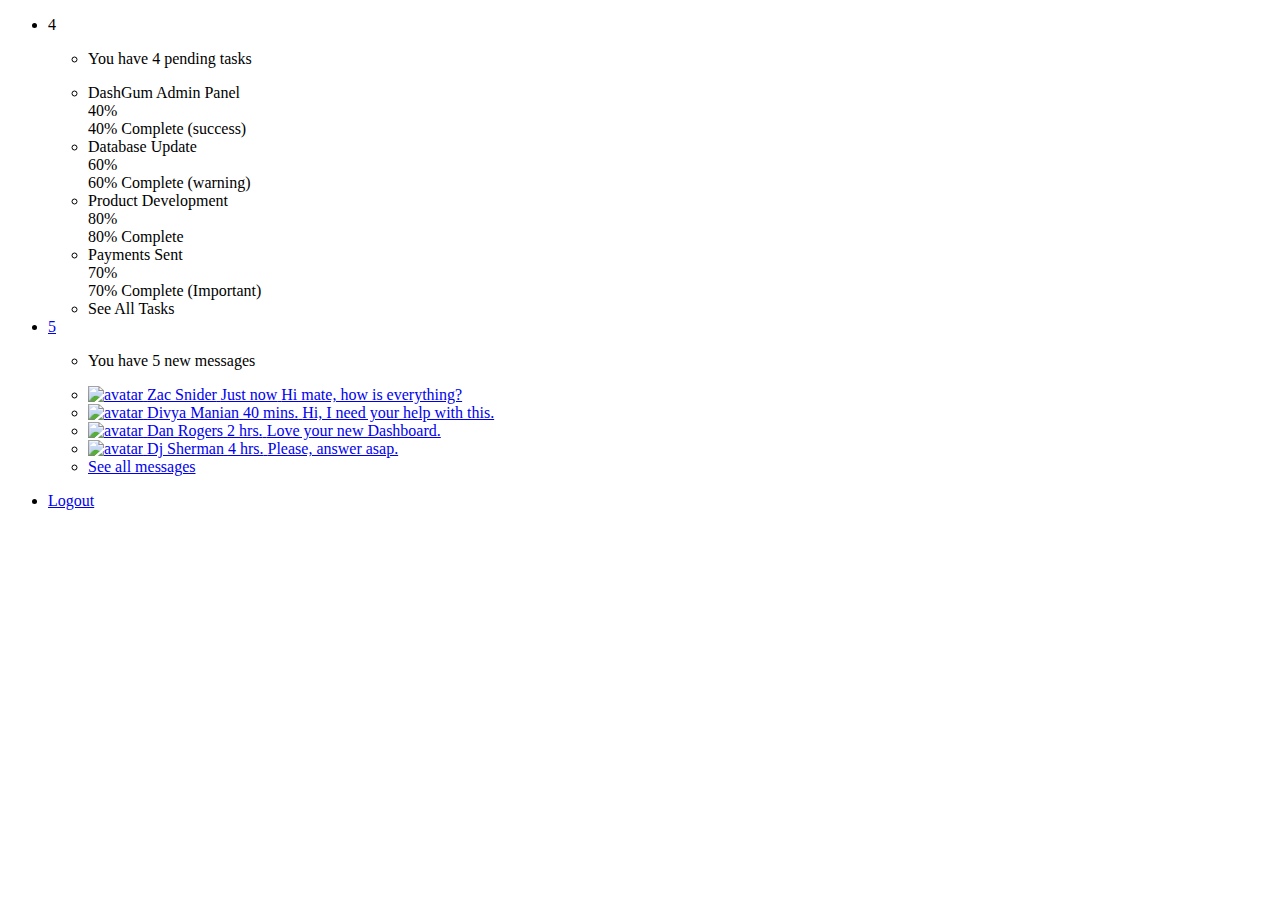
<file: src/main/resources/templates/fragments/header.html>
<!DOCTYPE html>
<html xmlns="http://www.w3.org/1999/xhtml"
      xmlns:th="http://www.thymeleaf.org">
<head>
    <title th:text="#{main.title}"></title>
    <meta http-equiv="content-Type" content="text/html; charset=UTF-8"/>
    <meta name="viewport" content="width=device-width, initial-scale=1, maximum-scale=1"/>
    <meta name="description" content=""/>
    <meta name="author" content="Dashboard"/>

    <link href="" th:href="@{/css/bootstrap.css}" rel="stylesheet"/>
    <link href="" th:href="@{/font-awesome/css/font-awesome.css}" rel="stylesheet"/>
    <link href="" th:href="@{/css/zabuto_calendar.css}" rel="stylesheet"/>
    <link href="" th:href="@{/js/gritter/css/jquery.gritter.css}" rel="stylesheet"/>
    <link href="" th:href="@{/lineicons/style.css}" rel="stylesheet"/>
    <link href="" th:href="@{/css/style.css}" rel="stylesheet"/>
    <link href="" th:href="@{/css/style-responsive.css}" rel="stylesheet"/>

    <script src="" th:src="@{/js/chart-master/Chart.js}"></script>
    <!--[if lt IE 9]>
    <script src="https://oss.maxcdn.com/libs/html5shiv/3.7.0/html5shiv.js"></script>
    <script src="https://oss.maxcdn.com/libs/respond.js/1.4.2/respond.min.js"></script>
    <![endif]-->
</head>
<body>
<section id="container">
    <!-- **********************************************************************************************************************************************************
  TOP BAR CONTENT & NOTIFICATIONS
  *********************************************************************************************************************************************************** -->
    <!--header start-->
    <header class="header black-bg" th:fragment="header">
        <div class="sidebar-toggle-box">
            <div class="fa fa-bars tooltips" data-placement="right" data-original-title="Toggle Navigation"></div>
        </div>
        <!--logo start-->
        <a th:href="@{/}" class="logo"><b th:text="#{main.title}"></b></a>
        <!--logo end-->

        <div class="nav notify-row" id="top_menu">
            <!--  notification start -->
            <ul class="nav top-menu">
                <!-- settings start -->
                <li class="dropdown">
                    <a data-toggle="dropdown" class="dropdown-toggle" th:href="index.html">
                        <i class="fa fa-tasks"></i>
                        <span class="badge bg-theme">4</span>
                    </a>
                    <ul class="dropdown-menu extended tasks-bar">
                        <div class="notify-arrow notify-arrow-green"></div>
                        <li>
                            <p class="green">You have 4 pending tasks</p>
                        </li>
                        <li>
                            <a th:href="index.html">
                                <div class="task-info">
                                    <div class="desc">DashGum Admin Panel</div>
                                    <div class="percent">40%</div>
                                </div>
                                <div class="progress progress-striped">
                                    <div class="progress-bar progress-bar-success" role="progressbar" aria-valuenow="40"
                                         aria-valuemin="0" aria-valuemax="100" style="width: 40%">
                                        <span class="sr-only">40% Complete (success)</span>
                                    </div>
                                </div>
                            </a>
                        </li>
                        <li>
                            <a th:href="index.html">
                                <div class="task-info">
                                    <div class="desc">Database Update</div>
                                    <div class="percent">60%</div>
                                </div>
                                <div class="progress progress-striped">
                                    <div class="progress-bar progress-bar-warning" role="progressbar" aria-valuenow="60"
                                         aria-valuemin="0" aria-valuemax="100" style="width: 60%">
                                        <span class="sr-only">60% Complete (warning)</span>
                                    </div>
                                </div>
                            </a>
                        </li>
                        <li>
                            <a th:href="index.html">
                                <div class="task-info">
                                    <div class="desc">Product Development</div>
                                    <div class="percent">80%</div>
                                </div>
                                <div class="progress progress-striped">
                                    <div class="progress-bar progress-bar-info" role="progressbar" aria-valuenow="80"
                                         aria-valuemin="0" aria-valuemax="100" style="width: 80%">
                                        <span class="sr-only">80% Complete</span>
                                    </div>
                                </div>
                            </a>
                        </li>
                        <li>
                            <a th:href="index.html">
                                <div class="task-info">
                                    <div class="desc">Payments Sent</div>
                                    <div class="percent">70%</div>
                                </div>
                                <div class="progress progress-striped">
                                    <div class="progress-bar progress-bar-danger" role="progressbar" aria-valuenow="70"
                                         aria-valuemin="0" aria-valuemax="100" style="width: 70%">
                                        <span class="sr-only">70% Complete (Important)</span>
                                    </div>
                                </div>
                            </a>
                        </li>
                        <li class="external">
                            <a th:href="@{/index.html}">See All Tasks</a>
                        </li>
                    </ul>
                </li>
                <!--inbox dropdown start-->
                <li id="header_inbox_bar" class="dropdown">
                    <a data-toggle="dropdown" class="dropdown-toggle" href="index.html#">
                        <i class="fa fa-envelope-o"></i>
                        <span class="badge bg-theme">5</span>
                    </a>
                    <ul class="dropdown-menu extended inbox">
                        <div class="notify-arrow notify-arrow-green"></div>
                        <li>
                            <p class="green">You have 5 new messages</p>
                        </li>
                        <li>
                            <a href="index.html">
                                <span class="photo"><img alt="avatar" th:src="@{/img/ui-zac.jpg}"/></span>
                                    <span class="subject">
                                    <span class="from">Zac Snider</span>
                                    <span class="time">Just now</span>
                                    </span>
                                    <span class="message">
                                        Hi mate, how is everything?
                                    </span>
                            </a>
                        </li>
                        <li>
                            <a href="index.html#">
                                <span class="photo"><img alt="avatar" th:src="@{img/ui-divya.jpg}"/></span>
                                    <span class="subject">
                                    <span class="from">Divya Manian</span>
                                    <span class="time">40 mins.</span>
                                    </span>
                                    <span class="message">
                                     Hi, I need your help with this.
                                    </span>
                            </a>
                        </li>
                        <li>
                            <a href="index.html#">
                                <span class="photo"><img alt="avatar" th:src="@{/img/ui-danro.jpg}"/></span>
                                    <span class="subject">
                                    <span class="from">Dan Rogers</span>
                                    <span class="time">2 hrs.</span>
                                    </span>
                                    <span class="message">
                                        Love your new Dashboard.
                                    </span>
                            </a>
                        </li>
                        <li>
                            <a href="index.html#">
                                <span class="photo"><img alt="avatar" th:src="@{/img/ui-sherman.jpg}"/></span>
                                    <span class="subject">
                                    <span class="from">Dj Sherman</span>
                                    <span class="time">4 hrs.</span>
                                    </span>
                                    <span class="message">
                                        Please, answer asap.
                                    </span>
                            </a>
                        </li>
                        <li>
                            <a href="index.html#">See all messages</a>
                        </li>
                    </ul>
                </li>
                <!-- inbox dropdown end -->
                <!-- settings end -->
            </ul>
            <!--  notification end -->
        </div>
        <div class="top-menu">
            <ul class="nav pull-right top-menu">
                <li><a class="logout" href="login.html">Logout</a></li>
            </ul>
        </div>
    </header>
    <!--header end-->


</section>
</body>
</html>
</file>
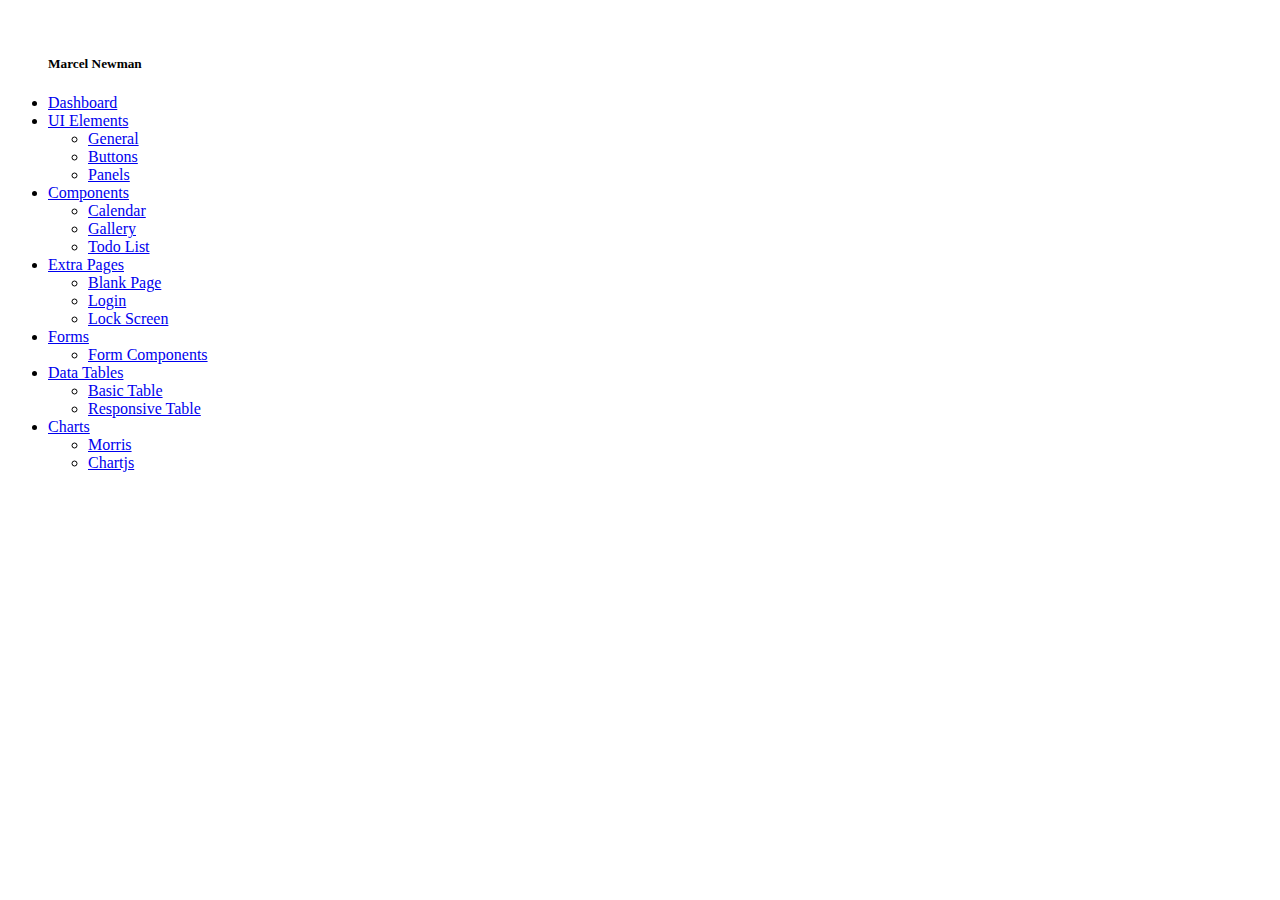
<file: src/main/resources/templates/fragments/mainSidebar.html>
<!DOCTYPE html>
<html xmlns="http://www.w3.org/1999/xhtml"
      xmlns:th="http://www.thymeleaf.org">
<head>
    <title th:text="#{main.title}"></title>
    <meta http-equiv="content-Type" content="text/html; charset=UTF-8"/>
    <meta name="viewport" content="width=device-width, initial-scale=1, maximum-scale=1"/>
    <meta name="description" content=""/>
    <meta name="author" content="Dashboard"/>

    <link href="" th:href="@{/css/bootstrap.css}" rel="stylesheet"/>
    <link href="" th:href="@{/font-awesome/css/font-awesome.css}" rel="stylesheet"/>
    <link href="" th:href="@{/css/zabuto_calendar.css}" rel="stylesheet"/>
    <link href="" th:href="@{/js/gritter/css/jquery.gritter.css}" rel="stylesheet"/>
    <link href="" th:href="@{/lineicons/style.css}" rel="stylesheet"/>
    <link href="" th:href="@{/css/style.css}" rel="stylesheet"/>
    <link href="" th:href="@{/css/style-responsive.css}" rel="stylesheet"/>

    <script src="" th:src="@{/js/chart-master/Chart.js}"></script>
    <!--[if lt IE 9]>
    <script src="https://oss.maxcdn.com/libs/html5shiv/3.7.0/html5shiv.js"></script>
    <script src="https://oss.maxcdn.com/libs/respond.js/1.4.2/respond.min.js"></script>
    <![endif]-->
</head>
<body>
<section id="container">

    <!-- **********************************************************************************************************************************************************
         MAIN SIDEBAR MENU
         *********************************************************************************************************************************************************** -->
    <!--sidebar start-->
    <aside th:fragment="mainSidebar">
        <div id="sidebar" class="nav-collapse ">
            <!-- sidebar menu start-->
            <ul class="sidebar-menu" id="nav-accordion">

                <p class="centered"><a href="profile.html"><img th:src="@{/img/ui-sam.jpg}" class="img-circle"
                                                                width="60"/></a></p>
                <h5 class="centered">Marcel Newman</h5>

                <li class="mt">
                    <a class="active" href="index.html">
                        <i class="fa fa-dashboard"></i>
                        <span>Dashboard</span>
                    </a>
                </li>

                <li class="sub-menu">
                    <a href="javascript:;">
                        <i class="fa fa-desktop"></i>
                        <span>UI Elements</span>
                    </a>
                    <ul class="sub">
                        <li><a href="general.html">General</a></li>
                        <li><a href="buttons.html">Buttons</a></li>
                        <li><a href="panels.html">Panels</a></li>
                    </ul>
                </li>

                <li class="sub-menu">
                    <a href="javascript:;">
                        <i class="fa fa-cogs"></i>
                        <span>Components</span>
                    </a>
                    <ul class="sub">
                        <li><a href="calendar.html">Calendar</a></li>
                        <li><a href="gallery.html">Gallery</a></li>
                        <li><a href="todo_list.html">Todo List</a></li>
                    </ul>
                </li>
                <li class="sub-menu">
                    <a href="javascript:;">
                        <i class="fa fa-book"></i>
                        <span>Extra Pages</span>
                    </a>
                    <ul class="sub">
                        <li><a href="blank.html">Blank Page</a></li>
                        <li><a href="login.html">Login</a></li>
                        <li><a href="lock_screen.html">Lock Screen</a></li>
                    </ul>
                </li>
                <li class="sub-menu">
                    <a href="javascript:;">
                        <i class="fa fa-tasks"></i>
                        <span>Forms</span>
                    </a>
                    <ul class="sub">
                        <li><a href="form_component.html">Form Components</a></li>
                    </ul>
                </li>
                <li class="sub-menu">
                    <a href="javascript:;">
                        <i class="fa fa-th"></i>
                        <span>Data Tables</span>
                    </a>
                    <ul class="sub">
                        <li><a href="basic_table.html">Basic Table</a></li>
                        <li><a href="responsive_table.html">Responsive Table</a></li>
                    </ul>
                </li>
                <li class="sub-menu">
                    <a href="javascript:;">
                        <i class=" fa fa-bar-chart-o"></i>
                        <span>Charts</span>
                    </a>
                    <ul class="sub">
                        <li><a href="morris.html">Morris</a></li>
                        <li><a href="chartjs.html">Chartjs</a></li>
                    </ul>
                </li>

            </ul>
            <!-- sidebar menu end-->
        </div>
    </aside><!--sidebar end-->



</section>
</body>
</html>
</file>
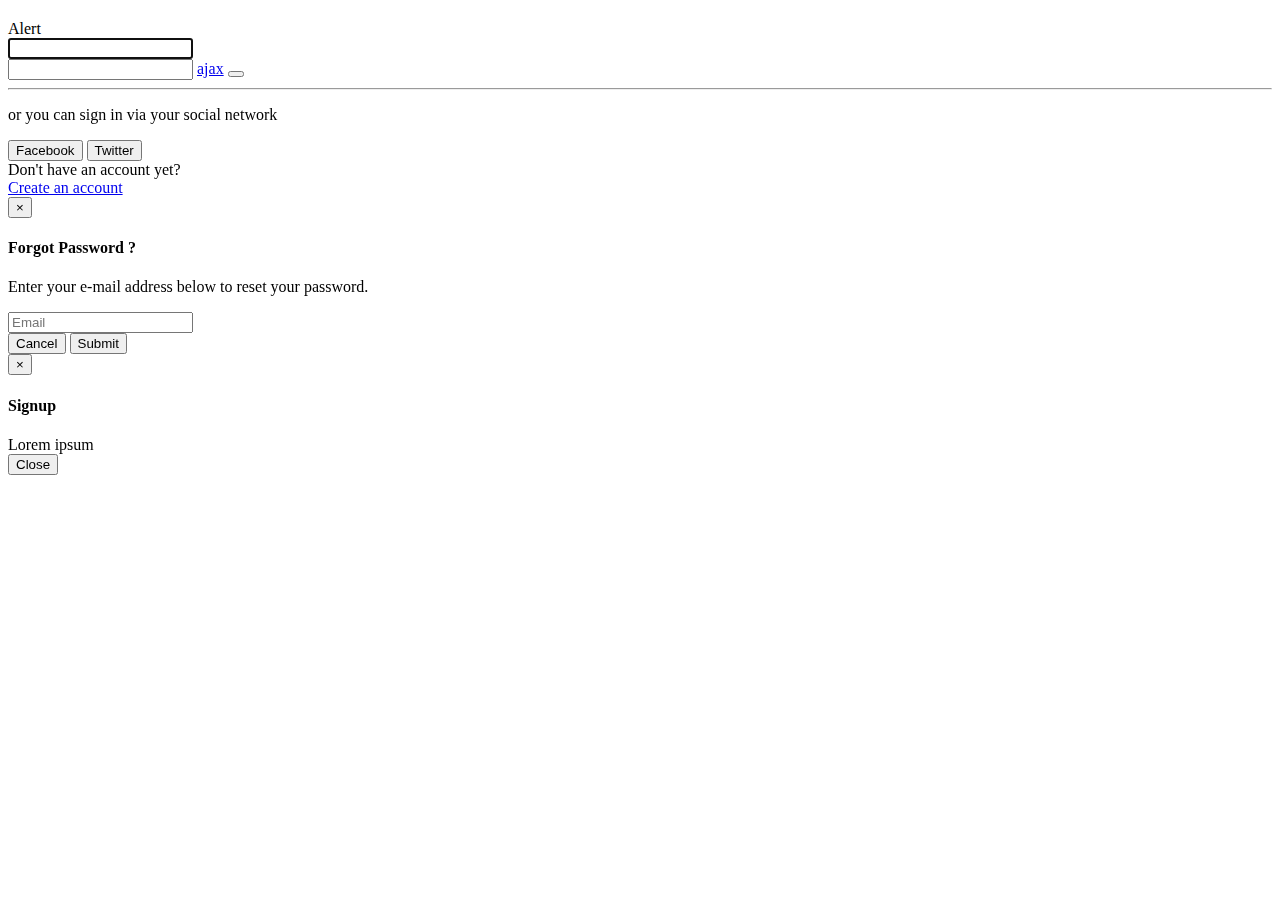
<file: src/main/resources/templates/signin/login.html>
<!DOCTYPE html>
<html xmlns="http://www.w3.org/1999/xhtml"
      xmlns:th="http://www.thymeleaf.org">
<head>
    <title th:text="#{main.title}"></title>
    <meta http-equiv="content-Type" content="text/html; charset=UTF-8"/>
    <meta name="viewport" content="width=device-width, initial-scale=1, maximum-scale=1"/>
    <meta name="description" content=""/>
    <meta name="author" content="Dashboard"/>

    <link href="" th:href="@{/css/bootstrap.css}" rel="stylesheet"/>
    <link href="" th:href="@{/font-awesome/css/font-awesome.css}" rel="stylesheet"/>
    <link href="" th:href="@{/css/zabuto_calendar.css}" rel="stylesheet"/>
    <link href="" th:href="@{/js/gritter/css/jquery.gritter.css}" rel="stylesheet"/>
    <link href="" th:href="@{/lineicons/style.css}" rel="stylesheet"/>
    <link href="" th:href="@{/css/style.css}" rel="stylesheet"/>
    <link href="" th:href="@{/css/style-responsive.css}" rel="stylesheet"/>

    <script src="" th:src="@{/js/chart-master/Chart.js}"></script>
    <!--[if lt IE 9]>
    <script src="https://oss.maxcdn.com/libs/html5shiv/3.7.0/html5shiv.js"></script>
    <script src="https://oss.maxcdn.com/libs/respond.js/1.4.2/respond.min.js"></script>
    <![endif]-->
</head>
<body>

<!-- **********************************************************************************************************************************************************
 MAIN CONTENT
 *********************************************************************************************************************************************************** -->

<div id="login-page">
    <div class="container">

        <form class="form-login" action="index.html" method="post" th:action="@{/signin}">
            <h2 class="form-login-heading" th:text="#{login.connect}"></h2>
            <div class="login-wrap">
                <th:block th:if="${param.error != null}">
                    <div th:replace="fragments/alert :: alert (type='danger', message='Sign in error. Please try again.')">Alert</div>
                </th:block>
                <input type="text"  class="form-control" th:placeholder="#{login.user}"  th:name="username" autofocus="" />
                <br />
                <input th:type="password" class="form-control" th:placeholder="#{login.pass}" th:name="password" />
                <label class="checkbox">
		                <span class="pull-right">
		                    <a data-toggle="modal" href="login.html#myModal" th:text="#{login.forgetpass}"></a>
		                </span>
                        <span><a href="#" class="pull-left" data-toggle="modal" data-target="#myModal2">ajax</a></span>
                </label>
                <button class="btn btn-theme btn-block" href="index.html" type="submit"><i class="fa fa-lock" th:text="#{login.login}"></i></button>
                <hr />
                <div class="login-social-link centered">
                    <p>or you can sign in via your social network</p>
                    <button class="btn btn-facebook" type="submit"><i class="fa fa-facebook"></i> Facebook</button>
                    <button class="btn btn-twitter" type="submit"><i class="fa fa-twitter"></i> Twitter</button>
                </div>
                <div class="registration">
                    Don't have an account yet?<br/>
                    <a class="" href="#">
                        Create an account
                    </a>
                </div>

            </div>

            <!-- Modal -->
            <div aria-hidden="true" aria-labelledby="myModalLabel" role="dialog" tabindex="-1" id="myModal" class="modal fade">
                <div class="modal-dialog">
                    <div class="modal-content">
                        <div class="modal-header">
                            <button type="button" class="close" data-dismiss="modal" aria-hidden="true">&times;</button>
                            <h4 class="modal-title">Forgot Password ?</h4>
                        </div>
                        <div class="modal-body">
                            <p>Enter your e-mail address below to reset your password.</p>
                            <input type="text" name="email" placeholder="Email" autocomplete="off" class="form-control placeholder-no-fix"/>
                        </div>
                        <div class="modal-footer">
                            <button data-dismiss="modal" class="btn btn-default" type="button">Cancel</button>
                            <button class="btn btn-theme" type="button">Submit</button>
                        </div>

                    </div>
                </div>
            </div><!-- modal -->
            <!-- Modal -->
            <div class="modal fade" id="myModal2" tabindex="-1" role="dialog" aria-labelledby="myModalLabel" aria-hidden="true">
                <div class="modal-dialog">
                    <div class="modal-content">
                        <div class="modal-header">
                            <button type="button" class="close" data-dismiss="modal" aria-hidden="true">&times;</button>
                            <h4 class="modal-title" id="myModalLabel">Signup</h4>
                        </div>
                        <div class="modal-body" id="myModalBody">Lorem ipsum</div>
                        <div class="modal-footer">
                            <button type="button" class="btn btn-default" data-dismiss="modal">Close</button>
                        </div>
                    </div><!-- /.modal-content -->
                </div><!-- /.modal-dialog -->
            </div><!-- /.modal -->
        </form>

    </div>
</div>

<!-- js placed at the end of the document so the pages load faster -->
<script th:src="@{/js/jquery.js}"></script>
<script th:src="@{/js/bootstrap.min.js}" ></script>

<!--BACKSTRETCH-->
<!-- You can use an image of whatever size. This script will stretch to fit in any screen size.-->
<script type="text/javascript" th:src="@{/js/jquery.backstretch.min.js}"></script>
<script th:inline="javascript">
    /*<![CDATA[*/
    var context = [[@{/}]];
    /*]]>*/
    $.backstretch(context +"img/login-bg.jpg", {speed: 600});
</script>
<script>
    /* Fill in modal with content loaded with Ajax */
    $(document).ready(function () {
        $('#myModal2').on('show.bs.modal', function (e) {
            $("#myModalBody").text("");
            $.ajax({
                url: "signup",
                cache: false
            })
                    .done(function (html) {
                        $("#myModalBody").append(html);
                    });
        });
    });
</script>
</body>
</html>
</file>
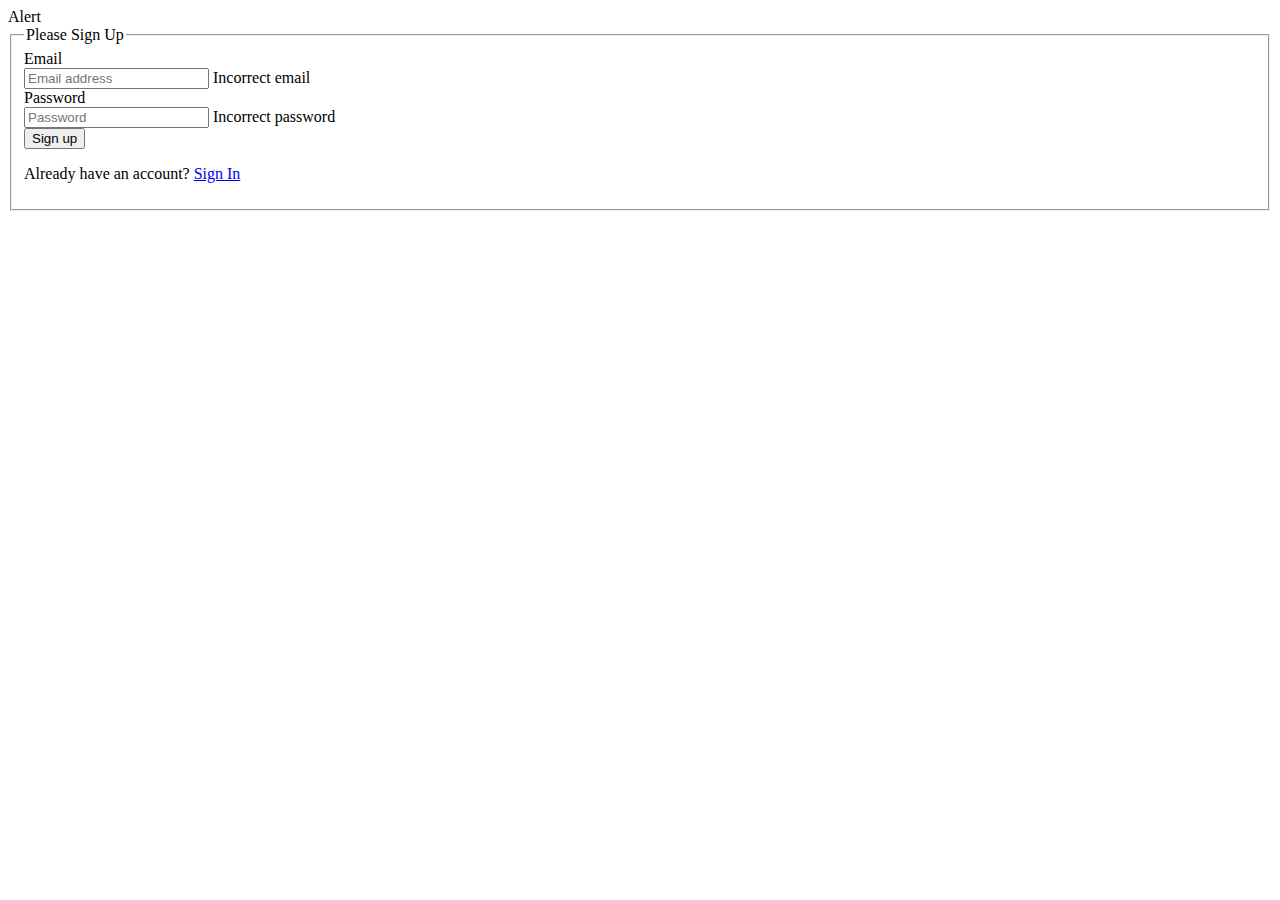
<file: src/main/resources/templates/signup/signup.html>
<!DOCTYPE html>
<html lang="en" xmlns:th="http://www.thymeleaf.org">
<head>
    <meta charset="UTF-8"/>
    <title></title>
</head>
<body>
<form class="form-narrow form-horizontal" method="post" th:action="@{/signup}" th:object="${signupForm}" th:fragment="signupForm">
    <!--/* Show general error task when form contains errors */-->
    <th:block th:if="${#fields.hasErrors('${signupForm.*}')}">
        <div th:replace="fragments/alert :: alert (type='danger', message='Form contains errors. Please try again.')">Alert</div>
    </th:block>
    <fieldset>
        <legend>Please Sign Up</legend>
        <div class="form-group" th:classappend="${#fields.hasErrors('email')}? 'has-error'">
            <label for="email" class="col-lg-2 control-label">Email</label>
            <div class="col-lg-10">
                <input type="text" class="form-control" id="email" placeholder="Email address" th:field="*{email}" />
                <span class="help-block" th:if="${#fields.hasErrors('email')}" th:errors="*{email}">Incorrect email</span>
            </div>
        </div>
        <div class="form-group" th:classappend="${#fields.hasErrors('password')}? 'has-error'">
            <label for="password" class="col-lg-2 control-label">Password</label>
            <div class="col-lg-10">
                <input type="password" class="form-control" id="password" placeholder="Password" th:field="*{password}"/>
                <span class="help-block" th:if="${#fields.hasErrors('password')}" th:errors="*{password}">Incorrect password</span>
            </div>
        </div>
        <div class="form-group">
            <div class="col-lg-offset-2 col-lg-10">
                <button type="submit" class="btn btn-default">Sign up</button>
            </div>
        </div>
        <div class="form-group">
            <div class="col-lg-offset-2 col-lg-10">
                <p>Already have an account? <a href="signin" th:href="@{/signin}">Sign In</a></p>
            </div>
        </div>
    </fieldset>
</form>
</body>
</html>
</file>
<file: src/main/resources/static/lineicons/style.css>
@font-face {
	font-family: 'linecons';
	src:url('fonts/linecons.eot');
}
@font-face {
	font-family: 'linecons';
	src: url([data-uri]) format('svg'),
		 url([data-uri]) format('truetype');
	font-weight: normal;
	font-style: normal;
}

/* Use the following CSS code if you want to use data attributes for inserting your icons */
[data-icon]:before {
	font-family: 'linecons';
	content: attr(data-icon);
	speak: none;
	font-weight: normal;
	line-height: 1;
	-webkit-font-smoothing: antialiased;
}

/* Use the following CSS code if you want to have a class per icon */
[class^="li_"]:before, [class*=" li_"]:before {
	font-family: 'linecons';
	font-style: normal;
	speak: none;
	font-weight: normal;
	line-height: 1;
	-webkit-font-smoothing: antialiased;
}
.li_heart:before {
	content: "\e000";
}
.li_cloud:before {
	content: "\e001";
}
.li_star:before {
	content: "\e002";
}
.li_tv:before {
	content: "\e003";
}
.li_sound:before {
	content: "\e004";
}
.li_video:before {
	content: "\e005";
}
.li_trash:before {
	content: "\e006";
}
.li_user:before {
	content: "\e007";
}
.li_key:before {
	content: "\e008";
}
.li_search:before {
	content: "\e009";
}
.li_settings:before {
	content: "\e00a";
}
.li_camera:before {
	content: "\e00b";
}
.li_tag:before {
	content: "\e00c";
}
.li_lock:before {
	content: "\e00d";
}
.li_bulb:before {
	content: "\e00e";
}
.li_pen:before {
	content: "\e00f";
}
.li_diamond:before {
	content: "\e010";
}
.li_display:before {
	content: "\e011";
}
.li_location:before {
	content: "\e012";
}
.li_eye:before {
	content: "\e013";
}
.li_bubble:before {
	content: "\e014";
}
.li_stack:before {
	content: "\e015";
}
.li_cup:before {
	content: "\e016";
}
.li_phone:before {
	content: "\e017";
}
.li_news:before {
	content: "\e018";
}
.li_mail:before {
	content: "\e019";
}
.li_like:before {
	content: "\e01a";
}
.li_photo:before {
	content: "\e01b";
}
.li_note:before {
	content: "\e01c";
}
.li_clock:before {
	content: "\e01d";
}
.li_paperplane:before {
	content: "\e01e";
}
.li_params:before {
	content: "\e01f";
}
.li_banknote:before {
	content: "\e020";
}
.li_data:before {
	content: "\e021";
}
.li_music:before {
	content: "\e022";
}
.li_megaphone:before {
	content: "\e023";
}
.li_study:before {
	content: "\e024";
}
.li_lab:before {
	content: "\e025";
}
.li_food:before {
	content: "\e026";
}
.li_t-shirt:before {
	content: "\e027";
}
.li_fire:before {
	content: "\e028";
}
.li_clip:before {
	content: "\e029";
}
.li_shop:before {
	content: "\e02a";
}
.li_calendar:before {
	content: "\e02b";
}
.li_vallet:before {
	content: "\e02c";
}
.li_vynil:before {
	content: "\e02d";
}
.li_truck:before {
	content: "\e02e";
}
.li_world:before {
	content: "\e02f";
}
</file>
